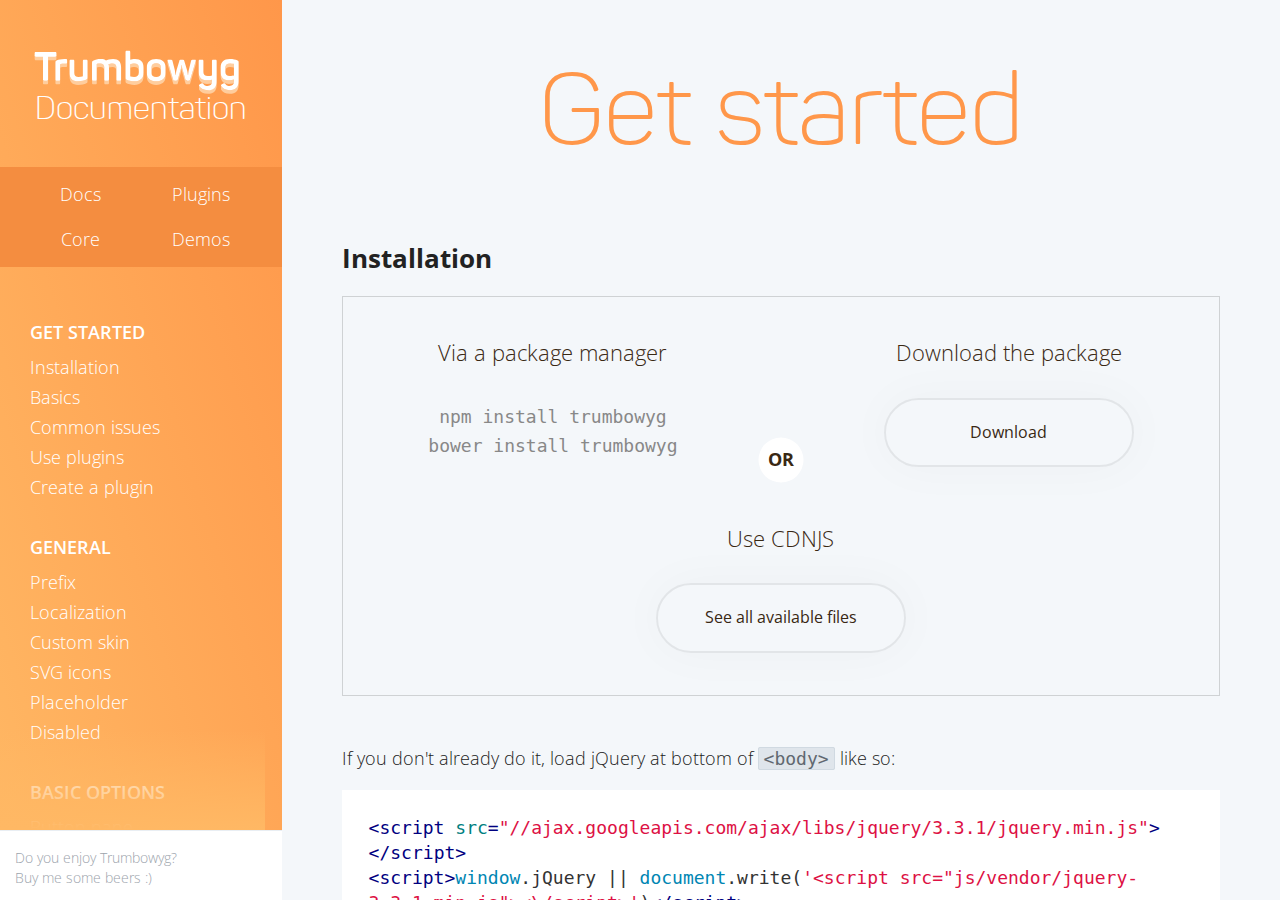
<file: janweb_blog/static/js/trumbowyg/docs/documentation/index.html>
<!DOCTYPE html>
<html lang="en">
<head>
    <meta charset="utf-8">
    <meta http-equiv="X-UA-Compatible" content="IE=edge,chrome=1">
    <title>Documentation | Trumbowyg: A lightweight WYSIWYG editor | Alex-D / Alexandre Demode</title>
    <meta name="description" content="Trumbowyg is a jQuery plugin for create WYSIWYG editor">
    <meta name="viewport" content="width=device-width, initial-scale=1">

    <link rel="icon" type="image/png" href="../favicon.png">

    <link rel="stylesheet" href="../css/main.css">
    <link href='https://fonts.googleapis.com/css?family=Open+Sans:400,700' rel='stylesheet' type='text/css'>
</head>
<body class="documentation-body">
<svg xmlns="http://www.w3.org/2000/svg" style="overflow: hidden;visibility: hidden;height: 0;width: 0;">
    <symbol id="trumbowyg-link" viewBox="0 0 72 72">
        <path d="M30.9 49.1l-6.7 6.7c-.8.8-1.6.9-2.1.9s-1.4-.1-2.1-.9l-5.2-5.2c-1.1-1.1-1.1-3.1 0-4.2l6.1-6.1.2-.2 6.5-6.5c-1.2-.6-2.5-.9-3.8-.9-2.3 0-4.6.9-6.3 2.6L10.8 42c-3.5 3.5-3.5 9.2 0 12.7l5.2 5.2c1.7 1.7 4 2.6 6.3 2.6s4.6-.9 6.3-2.6l6.7-6.7C38 50.5 38.6 46.3 37 43l-6.1 6.1zM38.5 22.7l6.7-6.7c.8-.8 1.6-.9 2.1-.9s1.4.1 2.1.9l5.2 5.2c1.1 1.1 1.1 3.1 0 4.2l-6.1 6.1-.2.2-6.5 6.5c1.2.6 2.5.9 3.8.9 2.3 0 4.6-.9 6.3-2.6l6.7-6.7c3.5-3.5 3.5-9.2 0-12.7l-5.2-5.2c-1.7-1.7-4-2.6-6.3-2.6s-4.6.9-6.3 2.6l-6.7 6.7c-2.7 2.7-3.3 6.9-1.7 10.2l6.1-6.1z"></path>
        <path d="M44.1 30.7c.2-.2.4-.6.4-.9 0-.3-.1-.6-.4-.9l-2.3-2.3c-.2-.2-.6-.4-.9-.4-.3 0-.6.1-.9.4L25.8 40.8c-.2.2-.4.6-.4.9 0 .3.1.6.4.9l2.3 2.3c.2.2.6.4.9.4.3 0 .6-.1.9-.4l14.2-14.2z"></path>
    </symbol>
</svg>
<div class="sidebar">
    <div class="sidebar-inner">
        <header class="header-documentation">
            <a href="../" class="documentation-logo-link" title="Back to Trumbowyg landing">
                <img src="../img/logo-doc.svg" alt="" class="documentation-logo">
            </a>
            <h1 class="documentation-title">
                Documentation
            </h1>
            <nav class="documentation-menu">
                <a href="./">Docs</a><span class="documentation-menu-dot"> &bull;</span>
                <a href="./plugins/">Plugins</a><span class="documentation-menu-dot"> &bull;</span>
                <a href="./core/">Core</a><span class="documentation-menu-dot"> &bull;</span>
                <a href="../demos/">Demos</a>
            </nav>
        </header>

        <aside class="documentation-summary">
            <ul>
                <li>
                    <a href="#get-started">Get started</a>
                    <ul>
                        <li><a href="#installation">Installation</a></li>
                        <li><a href="#basics">Basics</a></li>
                        <li><a href="#common-issues">Common issues</a></li>
                        <li><a href="#use-plugins">Use plugins</a></li>
                        <li><a href="./plugins/#create-your-own">Create a plugin</a></li>
                    </ul>
                </li>
                <li>
                    <a href="#general">General</a>
                    <ul>
                        <li><a href="#prefix">Prefix</a></li>
                        <li><a href="#localization">Localization</a></li>
                        <li><a href="#custom-skin">Custom skin</a></li>
                        <li><a href="#svg-icons">SVG icons</a></li>
                        <li><a href="#placeholder">Placeholder</a></li>
                        <li><a href="#disabled">Disabled</a></li>
                    </ul>
                </li>
                <li>
                    <a href="#basic-options">Basic Options</a>
                    <ul>
                        <li><a href="#button-pane">Button pane</a></li>
                        <li><a href="#change-active-dropdown-icon">Active dropdown icon</a></li>
                        <li><a href="#hide-button-texts">Hide button texts</a></li>
                        <li><a href="#semantic">Semantic</a></li>
                        <li><a href="#reset-css">Reset CSS</a></li>
                        <li><a href="#remove-format-pasted">Remove format pasted</a></li>
                        <li><a href="#tags-to-remove">Tags to remove</a></li>
                        <li><a href="#tags-to-keep">Tags to keep</a></li>
                        <li><a href="#auto-grow">Auto grow</a></li>
                        <li><a href="#auto-grow-on-enter">Auto grow on enter</a></li>
                        <li><a href="#image-width-modal-edit">Image width modal edit</a></li>
                        <li><a href="#url-protocol">URL protocol</a></li>
                        <li><a href="#minimal-links">Minimal links</a></li>
                        <li><a href="#default-link-target">Default link target</a></li>
                        <li><a href="#tag-classes">Tag classes</a></li>
                    </ul>
                </li>
                <li>
                    <a href="#advanced-options">Advanced Options</a>
                    <ul>
                        <li><a href="#add-localization">Add a localization</a></li>
                        <li><a href="#custom-buttons">Custom buttons</a></li>
                        <li><a href="#custom-dropdowns">Custom dropdowns</a></li>
                    </ul>
                </li>
                <li>
                    <a href="#api">API</a>
                    <ul>
                        <li><a href="#modal-box">Modal box</a></li>
                        <li><a href="#range">Range</a></li>
                        <li><a href="#manage-content">Manage content</a></li>
                        <li><a href="#empty">Empty</a></li>
                        <li><a href="#enable-disable-edition">Enable/disable edition</a></li>
                        <li><a href="#toggle">Toggle HTML/WYSIWYG</a></li>
                        <li><a href="#destroy-editor">Destroy editor</a></li>
                        <li><a href="#events">Events</a></li>
                    </ul>
                </li>
            </ul>
        </aside>

        <div class="documentation-sidebar-beer">
            <a href="../#donate">
                <img src="../img/beer.svg" alt="" class="beer-icon">
                <span class="beer-label">
                    Do you enjoy Trumbowyg? <br>
                    Buy me some beers :)
                </span>
            </a>
        </div>
    </div>
</div>

<main class="main">
    <section id="get-started" class="wrapper section">
        <h2 class="section-title">Get started</h2>

        <div class="feature">
            <h3 id="installation">Installation</h3>

            <div class="installation-first-step">
                <div class="installation-package-managers">
                    <div class="installation-col-title">
                        Via a package manager
                    </div>
                    <code>npm install trumbowyg</code>
                    <code>bower install trumbowyg</code>
                </div>
                <div class="installation-or">
                    or
                </div>
                <div class="installation-download">
                    <div class="installation-col-title">
                        Download the package
                    </div>
                    <a href="https://github.com/Alex-D/Trumbowyg/archive/main.zip" class="button button-ghost">Download</a>
                </div>
                <div class="installation-cdn">
                    <div class="installation-col-title">
                        Use CDNJS
                    </div>
                    <a href="https://cdnjs.com/libraries/Trumbowyg" class="button button-ghost">See all available files</a>
                </div>
            </div>

            <p>
                If you don't already do it, load jQuery at bottom of <code>&lt;body&gt;</code> like so:
            </p>
            <pre><code class="html">
&lt;script src="//ajax.googleapis.com/ajax/libs/jquery/3.3.1/jquery.min.js">&lt;/script>
&lt;script>window.jQuery || document.write('&lt;script src="js/vendor/jquery-3.3.1.min.js">&lt;\/script>')&lt;/script>
            </code></pre>
            <p class="note">
                Trumbowyg requires jQuery >= 1.8
            </p>

            <p>
                After these lines, you have to load Trumbowyg.
            </p>
            <pre><code class="html">
&lt;script src="trumbowyg/dist/trumbowyg.min.js">&lt;/script>
            </code></pre>

            <p>
                Don't forget to load Trumbowyg CSS in the <code>&lt;head&gt;</code>, or load your own style for the
                editor.
            </p>
            <pre><code class="html">
&lt;link rel="stylesheet" href="trumbowyg/dist/ui/trumbowyg.min.css">
            </code></pre>
        </div>


        <div class="feature">
            <h3 id="basics">Basics</h3>

            <p>
                This the minimal code to transform a simple div into the amazing WYSIWYG editor which is Trumbowyg.
            </p>
            <pre><code class="javascript">
$('#trumbowyg-demo').trumbowyg();
            </code></pre>
            <p>
                If you want to set options to Trumbowyg, add an object which contains your options as parameters.
            </p>
            <pre><code class="javascript">
$('#trumbowyg-demo').trumbowyg({
    btns: [['strong', 'em',], ['insertImage']],
    autogrow: true
});
            </code></pre>
        </div>

        <div class="feature">
            <h3 id="common-issues">Common issues</h3>

            <h4>SVG icons does not load</h4>

            <ul>
                <li>check if you are in HTTP(S) protocol;</li>
                <li>check if you do not have cross domain error (XHR request is used).</li>
            </ul>
            <p>
                If your problem is not solved by these tips, check the
                <a href="#svg-icons">SVG icons section</a>.
            </p>
        </div>

        <div class="feature">
            <h3 id="use-plugins">Use plugins</h3>

            <h4>Add a plugin to your page</h4>

            <p>
                Basically you need to add the plugin JS to your page, at the bottom of your <code>&lt;body></code>,
                <strong>after</strong> jQuery and Trumbowyg imports (in this order), but before your custom JS which
                initialize Trumbowyg:
            </p>
            <pre><code class="html">
&lt;-- Import jQuery -->
&lt;script src="//ajax.googleapis.com/ajax/libs/jquery/3.3.1/jquery.min.js">&lt;/script>
&lt;script>window.jQuery || document.write('&lt;script src="js/vendor/jquery-3.3.1.min.js">&lt;\/script>')&lt;/script>

&lt;-- Import Trumbowyg -->
&lt;script src="trumbowyg/dist/trumbowyg.min.js">&lt;/script>

&lt;-- Import Trumbowyg plugins... -->
&lt;script src="trumbowyg/dist/plugins/upload/trumbowyg.cleanpaste.min.js">&lt;/script>
&lt;script src="trumbowyg/dist/plugins/upload/trumbowyg.pasteimage.min.js">&lt;/script>

&lt;-- Init Trumbowyg -->
&lt;script>
    // Doing this in a loaded JS file is better, I put this here for simplicity
    $('#my-editor').trumbowyg();
&lt;/script>
            </code></pre>

            <p>
                In the previous case, plugins are "auto registering" themself into Trumbowyg and be activated in
                <strong>all</strong> future Trumbowyg instances.
            </p>
            <p>
                But most popular plugins are button-based, like
                <a href="./plugins/#plugin-upload">upload</a> or
                <a href="./plugins/#plugin-colors">colors</a> ones.
                If you want to use these plugins, load them like explained before, then add the plugin button to your editor
                by <a href="#button-pane">checking the button pane doc section</a>.
            </p>
            <p>
                For more information on plugins, check <a href="./plugins/">the plugins documentation page.</a>
            </p>
        </div>
    </section>


    <section id="general" class="wrapper section">
        <h2 class="section-title">General</h2>

        <div class="feature" data-added="1.0.0">
            <h3 id="prefix">Prefix</h3>
            <p>
                You can change prefix of all class added on elements of Trumbowyg using this option:
            </p>
            <pre><code class="javascript">
$('textarea').trumbowyg({
    prefix: 'custom-prefix'
});
            </code></pre>
            <p>
                For example, the bold button class is now <code class="javascript">custom-prefix-bold-button</code>
            </p>
            <p class="note">
                Default value is <code>trumbowyg</code>
            </p>
        </div>


        <div class="feature" data-added="1.0.0">
            <h3 id="localization">Localization</h3>
            <p>
                Your users don't speak english? No problem, Trumbowyg has a language parameter. You have to load the
                appropriate lang file. Search in <code>/dist/langs</code> folder to see if a language file already
                exists, if not create it and share it :). See <a href="#add-localization">add a localization</a> for
                more details on language file.
            </p>
            <p>
                Don't forget include the lang file in your pages:
            </p>
            <pre><code class="html">
&lt;script type="text/javascript" src="js/dist/langs/fr.min.js"&gt;&lt;/script&gt;
            </code></pre>
            <p class="note">
                Warning, include lang file after Trumbowyg and before instantiating the editor!
            </p>
            <p>
                Usage of language parameter:
            </p>
            <pre><code class="javascript">
$('textarea').trumbowyg({
    lang: 'fr'
});
            </code></pre>
            <p class="note">
                If the lang was not found, english values are used by default.
            </p>
        </div>


        <div class="feature" data-added="1.0.0">
            <h3 id="custom-skin">Custom skin</h3>
            <p>
                Trumbowyg is flexible and simple. You want a different look?
            </p>

            <h4>Replace existing CSS file</h4>
            <p>
                Copy <code>/src/ui/</code> folder somewhere and customize style. Finally, link your new CSS file and
                remove link to Trumbowyg default style.
            </p>
            <p class="note">
                It is not recommended to directly edit the CSS file in the trumbowyg folder. When you update the plugin,
                your modifications will be erased.
            </p>

            <br>

            <h4>Multiple skins for multiple Trumbowyg</h4>
            <p>
                This is useful when you do not want same design for all instances of Trumbowyg.
            </p>
            <p>
                Use the prefix option:
            </p>
            <pre><code class="javascript">
$('.editor-modern-ui').trumbowyg({
    prefix: 'modern-ui'
});
            </code></pre>
            <p>
                In your CSS, you can now stylize <code>.modern-ui-link-button</code> for example, whitout conflicts with
                the default skin. It's necessary to redefine style for all elements. If you want to start from the
                default skin, copy <code>/src/ui/</code> folder, replace all <code>trumbowyg-</code> by your prefix and
                work from here.
            </p>
        </div>


        <div class="feature" data-added="2.1.0">
            <h3 id="svg-icons">SVG icons</h3>
            <p class="added-feature">Added in 2.1.0</p>
            <p>
                A pack of SVG icons is available and enabled by default. This file is loaded via XHR request
                in JavaScript so it is possible the path is not matching with your assets file paths.
                You can change the path of the SVG or disable this feature.
            </p>

            <h4>Change SVG path globally</h4>
            <p>
                To change SVG path, you need to set the path in global Trumbowyg configuration object:
            </p>
            <pre><code class="javascript">
$.trumbowyg.svgPath = '/assets/my-custom-path/icons.svg';
            </code></pre>
            <p class="note">
                This global way needs to be done before initialize any Trumbowyg instance.
            </p>

            <h4>Disable SVG icons globally</h4>
            <p>
                If you do not want SVG icons, you can set this option to false. Then, you can add your custom
                icons by CSS or what you want.
            </p>
            <pre><code class="javascript">
$.trumbowyg.svgPath = false;
            </code></pre>
            <p>
                Check <a href="#hide-button-texts">hide button texts</a> option if you did not want button content at all
                and customize it by yourself.
            </p>
            <p class="note">
                This global way needs to be done before initialize any Trumbowyg instance.
            </p>

            <h4>Change SVG path or disable SVG icons locally</h4>
            <p>
                You can also apply <code>svgPath</code> option for an isolated editor only.
            </p>
            <pre><code class="javascript">
$('.editor').trumbowyg({
    svgPath: false // or a path like '/assets/my-custom-path/icons.svg'
});
            </code></pre>

            <h4>Use absolute path to SVG sprite</h4>
            <p class="added-feature">Added in 2.22.0</p>
            <p class="note">
                If you want to be IE-complient you should use this option.
            </p>
            <p>
                This will load icons directly from the sprite file.
                Instead of loading the sprite inline into the page, you can directly set this global option to true.
            </p>
            <pre><code class="javascript">
$.trumbowyg.svgAbsoluteUsePath = true;
            </code></pre>
            <p>
                This option is useful to avoid issues with <code>baseURL</code>.
            </p>
            <p class="note">
                This global way needs to be done before initialize any Trumbowyg instance.
            </p>
            <p class="note">
                Default value for <code>svgAbsoluteUsePath</code> is <code>false</code>.
            </p>

            <h4>Use SVG icons without XHR or via an another protocol than HTTP(S)</h4>
            <p class="note">
                If you want to be IE9-complient you should use this option.
            </p>
            <p>
                If you do not want use HTTP(S) protocol or use XHR to load icons, you can load icons in your HTML
                on your own. You just need to include the
                <a href="https://raw.githubusercontent.com/Alex-D/Trumbowyg/main/dist/ui/icons.svg">icons.svg file</a>
                inline in your <code>&lt;body></code>:
            </p>
            <pre><code class="html">
&lt;div id="trumbowyg-icons">
    &lt;svg xmlns="http://www.w3.org/2000/svg">
        &lt;symbol id="trumbowyg-blockquote" viewBox="0 0 72 72">&lt;path d="...">&lt;/path>&lt;/symbol>
        &lt;symbol id="trumbowyg-bold" viewBox="0 0 72 72">&lt;path d="...">&lt;/path>&lt;/symbol>
        &lt;symbol id="trumbowyg-close" viewBox="0 0 72 72">&lt;path d="...">&lt;/path>&lt;/symbol>
        &lt;!-- ... all other icons here -->
    &lt;/svg>
&lt;/div>
            </code></pre>
            <p class="note">
                You need to use this id: <code>&lt;prefix&gt;-icons</code>.
            </p>
            <p>
                Trumbowyg checks if a <code>#&lt;prefix&gt;-icons</code> exists. If not, it loads SVG icons file via
                XHR and puts it in a div with this id. Next editor on the page does not load icons again. By adding
                this div in the page, you "hack" this mechanism to load it on your own.
            </p>
        </div>


        <div class="feature" data-added="1.1.3">
            <h3 id="placeholder">Placeholder</h3>
            <p>
                Like the HTML5 attribute on input and textarea, you can add a placeholder with Trumbowyg.
            </p>
            <pre><code class="html">
&lt;div class="my-editor" placeholder="Your text as placeholder">&lt;/div>
            </code></pre>
            <p class="note">
                Placeholder is visible only if the element is empty (no HTML/text).
            </p>
            <div class="note">
                <p>
                    Placeholder is both managed in JS and CSS with the default style. If you create your own style, you
                    need to apply the following style (replace <code>trumbowyg</code> by your prefix):
                </p>
                <pre><code class="css">
.trumbowyg-editor[contenteditable=true]:empty::before{
    content: attr(placeholder);
    color: #999;
}
                </code></pre>
            </div>
        </div>


        <div class="feature" data-added="2.1.0">
            <h3 id="disabled">Disabled</h3>
            <p class="added-feature">Added in 2.1.0</p>
            <p>
                Trumbowyg supports <code>disabled</code> attribute on a textarea and an option.
            </p>
            <pre><code class="html">
&lt;textarea class="my-editor" disabled>&lt;/textarea>
            </code></pre>
            <pre><code class="javascript">
$('.a-disabled-editor').trumbowyg({
    disabled: true
});
            </code></pre>
            <p class="note">
                You can switch between disabled and enabled states by <a href="#enable-disable-edition">using API</a>
            </p>
        </div>
    </section>


    <section id="basic-options" class="wrapper section">
        <h2 class="section-title">Basic Options</h2>


        <div class="feature" data-added="1.0.0">
            <h3 id="button-pane">Button pane</h3>
            <p>
                It's probably the most interesting option, it allows you to choose the buttons that appears in the
                button pane. This option is an array containing string values representing the buttons or vertical
                separators (using the pipe character). To create your own custom button pane, define an array and pass
                it to the <code>btns</code> option.
            </p>
            <pre><code class="javascript">
$('.simple-editor').trumbowyg({
    btns: [['bold', 'italic'], ['link']]
});
            </code></pre>
            <div class="note">
                <p>
                    By default, <code>btns</code> option value is:
                </p>
                <pre><code class="javascript">
$('.simple-editor').trumbowyg({
    btns: [
        ['viewHTML'],
        ['undo', 'redo'], // Only supported in Blink browsers
        ['formatting'],
        ['strong', 'em', 'del'],
        ['superscript', 'subscript'],
        ['link'],
        ['insertImage'],
        ['justifyLeft', 'justifyCenter', 'justifyRight', 'justifyFull'],
        ['unorderedList', 'orderedList'],
        ['horizontalRule'],
        ['removeformat'],
        ['fullscreen']
    ]
});
                </code></pre>
            </div>
        </div>


        <div class="feature" data-added="2.18.0">
            <h3 id="change-active-dropdown-icon">Active dropdown icon</h3>
            <p class="added-feature">Added in 2.18.0</p>
            <p>
                Dropdown icon can change to the active sub-button icon with this option enabled.
            </p>
            <pre><code class="javascript">
$('.simple-editor').trumbowyg({
    changeActiveDropdownIcon: true
});
            </code></pre>
            <p class="note">
                By default, <code>changeActiveDropdownIcon</code> option value is: <code>false</code>
            </p>
        </div>


        <div class="feature" data-added="2.5.0">
            <h3 id="hide-button-texts">Hide button texts</h3>
            <p class="added-feature">Added in 2.5.0</p>
            <p>
                You can hide button texts showed when you put <a href="#svg-icons">svgPath to false</a>.
            </p>
            <pre><code class="javascript">
// Globally
$.trumbowyg.hideButtonTexts = true

// Or locally
$('.trumbowyg').trumbowyg({
    hideButtonTexts: true
});
            </code></pre>
            <p class="note">
                If you disable SVG icons and button texts, you should design them by yourself.
            </p>
        </div>


        <div class="feature" data-added="1.0.0">
            <h3 id="semantic">Semantic</h3>
            <p>
                Generates a better, more semantic oriented HTML (i.e. <code>&lt;em&gt;</code> instead of <code>
                &lt;i&gt;</code>, <code>&lt;strong&gt;</code> instead of <code>&lt;b&gt;</code>, etc.). It's just a
                boolean:
            </p>
            <pre><code class="javascript">
$('.trumbowyg').trumbowyg({
    semantic: false
});
            </code></pre>
            <p>
                Enabling semantic mode deactivates the <em>underline</em> button by default because they do not convey any real
                semantic. If you want to reactivate them, you have to do it explicitly, see <a href="#button-pane">Button
                pane</a>
            </p>
            <p>
                Since 2.12.0 you can also put an object to customize the semantic tag mapping for each one of these tags:
                <code>&lt;b&gt;</code>,
                <code>&lt;i&gt;</code>,
                <code>&lt;s&gt;</code>,
                <code>&lt;strike&gt;</code>,
                <code>&lt;div&gt;</code>.
            </p>
            <pre><code class="javascript">
$('.trumbowyg').trumbowyg({
    semantic: {
        'div': 'div' // Editor does nothing on div tags now
    }
});
            </code></pre>
            <p class="note">
                This option is set to <code>true</code> by default which is equivalent to:
            </p>
            <pre><code class="javascript">
$('.trumbowyg').trumbowyg({
    semantic: {
        'b': 'strong',
        'i': 'em',
        's': 'del',
        'strike': 'del',
        'div': 'p'
    }
});
            </code></pre>
        </div>


        <div class="feature" data-added="1.0.0">
            <h3 id="reset-css">Reset CSS</h3>
            <p>
                If you don't want the page style to impact on the look of the text in the editor, you will need to apply
                a reset-css on the editor. You can activate this with the <code>resetCss</code> option:
            </p>
            <pre><code class="javascript">
$('.trumbowyg').trumbowyg({
    resetCss: true
});
            </code></pre>
            <p class="note">
                This option is set to <code>false</code> by default. The reset only applies to the editor, not to the
                generated HTML code.
            </p>
        </div>


        <div class="feature" data-added="2.0.0">
            <h3 id="remove-format-pasted">Remove format pasted</h3>
            <p>
                If you don't want styles pasted from clipboard (from Word or other webpage for example), pass the <code>removeformatPasted</code>
                option to <code>true</code>
            </p>
            <pre><code class="javascript">
$('.trumbowyg').trumbowyg({
    removeformatPasted: true
});
            </code></pre>
            <p class="note">
                In order to use this option, you need to define a font size in your CSS or use a reset like normalize.
            </p>
            <p class="note">
                Remove format pasted is not active by default (set to <code>false</code>).
            </p>
        </div>


        <div class="feature" data-added="2.0.0">
            <h3 id="tags-to-remove">Tags to remove</h3>
            <p>
                Allow to sanitize the code by removing all tags you want. The <code>tagsToRemove</code>
                option is an array.
            </p>
            <pre><code class="javascript">
$('.trumbowyg').trumbowyg({
    tagsToRemove: ['script', 'link']
});
            </code></pre>
            <p class="note">
                You must do the sanitize server-side too to avoid some security issues like XSS.
            </p>
            <p class="note">
                Tags to remove is an empty array by default (set to <code>[]</code>).
            </p>
        </div>


        <div class="feature" data-added="2.12.0">
            <h3 id="tags-to-keep">Tags to keep</h3>
            <p class="added-feature">Added in 2.12.0</p>
            <p>
                Sometimes you want to keep some empty <code>i</code> tags for <em>Font Awesome</em> or anything else. You can define this list via the <code>tagsToKeep</code>
                option.
            </p>
            <pre><code class="javascript">
$('.trumbowyg').trumbowyg({
    tagsToKeep: ['i', 'script[src]']
});
            </code></pre>
            <p class="note">
                Default tags to keep are <code>['hr', 'img', 'embed', 'iframe', 'input']</code>.
            </p>
        </div>


        <div class="feature" data-added="1.0.0">
            <h3 id="auto-grow">Auto grow</h3>
            <p>
                The text editing zone can extend itself when writing a long text. To activate this feature, use the
                autogrow option:
            </p>
            <pre><code class="javascript">
$('.trumbowyg').trumbowyg({
    autogrow: true
});
            </code></pre>
            <p class="note">
                Autogrow is not active by default (set to <code>false</code>).
            </p>
        </div>


        <div class="feature" data-added="2.7.0">
            <h3 id="auto-grow-on-enter">Auto grow on enter</h3>
            <p class="added-feature">Added in 2.7.0</p>
            <p>
                The text editing zone can extend itself when editor get focus and reduce on blur.
                To activate this feature, use the following option:
            </p>
            <pre><code class="javascript">
$('.trumbowyg').trumbowyg({
    autogrowOnEnter: true
});
            </code></pre>
            <p class="note">
                Autogrow on enter is not active by default (set to <code>false</code>).
            </p>
        </div>


        <div class="feature" data-added="2.9.0">
            <h3 id="image-width-modal-edit">Image width modal edit</h3>
            <p class="added-feature">Added in 2.9.0</p>
            <p>
                Add a field in image insert/edit modal which allow users to set the image width.
                To activate this feature, use the following option:
            </p>
            <pre><code class="javascript">
$('.trumbowyg').trumbowyg({
    imageWidthModalEdit: true
});
            </code></pre>
            <p class="note">
                Image width modal edit is not active by default (set to <code>false</code>).
            </p>
        </div>


        <div class="feature" data-added="2.9.4">
            <h3 id="url-protocol">URL protocol</h3>
            <p class="added-feature">Added in 2.9.4</p>
            <p>
                An option to auto-prefix URLs with a protocol.
            </p>
            <p>
                When this option
                is set to <code>true</code>, URLs missing a protocol will be
                prefixed with <code>https://</code>. Alternatively, a string can
                be provided for a custom prefix.
            </p>
            <p>
              For example, a value of <code>true</code> would convert
              <code>example.com</code> to
              <code>https://example.com</code>, while a value of
              <code>ftp</code> converts to
              <code>ftp://example.com</code>.
            </p>
            <pre><code class="javascript">
$('.trumbowyg').trumbowyg({
    urlProtocol: true
});
            </code></pre>
            <p class="note">
              Anchors, email addresses and relative links are left unchanged.
            </p>
            <p class="note">
                URL protocol is not active by default (set to <code>false</code>).
            </p>
        </div>


        <div class="feature" data-added="2.9.4">
            <h3 id="minimal-links">Minimal links</h3>
            <p class="added-feature">Added in 2.9.4</p>
            <p>
                Reduce the link overlay to use only <code>url</code> and
                <code>text</code> fields, omitting <code>title</code> and
                <code>target</code>.
            </p>
            <pre><code class="javascript">
$('.trumbowyg').trumbowyg({
    minimalLinks: true
});
            </code></pre>
            <p class="note">
                The minimal links option is not active by default (set to
                <code>false</code>).
            </p>
        </div>


        <div class="feature" data-added="2.20.0">
            <h3 id="default-link-target">Default link target</h3>
            <p class="added-feature">Added in 2.20.0</p>
            <p>
                Allow to set link target attribute value to what you want, even if the <code>minimalLinks</code>
                option is set to <code>true</code>.
            </p>
            <pre><code class="javascript">
$('.trumbowyg').trumbowyg({
    defaultLinkTarget: '_blank'
});
            </code></pre>
            <p class="note">
                Default link target does nothing by default (set to
                <code>undefined</code>).
            </p>
        </div>


        <div class="feature" data-added="2.23.0">
            <h3 id="tag-classes">Tag classes</h3>
            <p class="added-feature">Added in 2.23.0</p>
            <p>
                Add classes to any tag.
            </p>
            <pre><code class="javascript">
$('.trumbowyg').trumbowyg({
    tagClasses: {
        h1: 'h1', // Bootstrap example
        blockquote: 'bg-grey-100 rounded-xl', // Tailwind CSS example
    }
});
            </code></pre>
            <p class="note">
                No classes are applied by default.
            </p>
        </div>
    </section>


    <section id="advanced-options" class="wrapper section">
        <h2 class="section-title">Advanced Options</h2>

        <div class="feature" data-added="1.0.0">
            <h3 id="add-localization">Add a localization</h3>
            <p>
                The structure of a language file is simple, it is a JavaScript Object which associate a translation to
                any key. For example:
            </p>
            <pre><code class="javascript">
jQuery.trumbowyg.langs.fr = {
    _dir: "ltr", // Changes the editor dir

    bold: "Gras",
    close: "Fermer"
};
            </code></pre>
            <p>
                Some localizations are added each day, you can find them in
                <a href="https://github.com/Alex-D/Trumbowyg/tree/main/dist/langs">the langs folder on GitHub</a>
            </p>
            <p>
                You can submit a new localization file by creating a new pull request on the Github repository.
            </p>
            <p class="note">
                English is the default localization, you don't need to include any file to get Trumbowyg in English.
            </p>
        </div>

        <div class="feature" data-added="1.0.0">
            <h3 id="custom-buttons">Custom buttons</h3>
            <p>
                If Trumbowyg does not fit your needs, maybe you can create your very own custom button to solve this.
                The following code (which does not works as is) show you all available button parameters.
            </p>
            <pre><code class="javascript">
$('.trumbowyg').trumbowyg({
    btnsDef: {
        buttonName: {
            fn: 'functionName',
            tag: 'tagName',
            title: 'Button tooltip',
            text: 'Displayed button name',
            isSupported: function () { return true; },
            key: 'K',
            param: '' ,
            forceCSS: false,
            class: '',
            hasIcon: true
        }
    }
});
            </code></pre>
            <p>
                The key (here <code>buttonName</code>) is the button name used in <code>btns</code> and in <code>dropdown</code>.
                It is used as many default in options below.
            </p>
            <h4>Parameters</h4>
            <dl>
                <dt><strong><code>fn</code></strong> <code class="type">string</code>|<code class="type">function</code></dt>
                <dd>
                    The name of a Trumbowyg internal method OR a callable function OR browser native execCommand name.
                    In any case, the function is called when the user click on the button or use the associated shortcut.
                    <br>
                    <strong>Default</strong>: button name
                </dd>
                <dt><strong><code>tag</code></strong> <code class="type">string</code></dt>
                <dd>
                    The HTML tag name which highlight the button if cursor is in a tag which this tag name.
                    <br>
                    <strong>Default</strong>: button name
                </dd>
                <dt><strong><code>title</code></strong> <code class="type">string</code></dt>
                <dd>
                    The text displayed in a tooltip on mouse over a button.
                    <br>
                    <strong>Default</strong>: <code>text</code> parameter OR translated button name OR raw button name
                </dd>
                <dt><strong><code>text</code></strong> <code class="type">string</code></dt>
                <dd>
                    The text of the button used when <a href="#svg-icons">svgPath is set to false</a>.
                    This text can be hidden via <code><a href="#hide-button-texts">hideButtonTexts</a></code> option.
                    <br>
                    <strong>Default</strong>: <code>title</code> parameter OR translated button name OR raw button name
                </dd>
                <dt><strong><code>isSupported</code></strong> <code class="type">function</code></dt>
                <dd>
                    A function which returns a Boolean to know if the custom button is supported (browser compatibility
                    check, context check, ...)
                    <br>
                    <strong>Default</strong>: <code>null</code> (no check)
                </dd>
                <dt><strong><code>key</code></strong> <code class="type">string</code></dt>
                <dd>
                    Shortcut key which triggers the button function (<code>fn</code>)
                    <br>
                    <strong>Default</strong>: <code>null</code> (no shortcut defined)
                </dd>
                <dt><strong><code>param</code></strong> <code class="type">string</code></dt>
                <dd>
                    In case of using browser native execCommand, give this as parameter.
                    <br>
                    <strong>Default</strong>: button name
                </dd>
                <dt><strong><code>forceCSS</code></strong> <code class="type">string</code></dt>
                <dd>
                    In case of using browser native execCommand, force usage of inline CSS insteed of a tag.
                    <br>
                    <strong>Default</strong>: <code>false</code>
                </dd>
                <dt><strong><code>class</code></strong> <code class="type">string</code></dt>
                <dd>
                    A string which is added to the button class attribute.
                    <br>
                    <strong>Default</strong>: Trumbowyg adds a <code>prefix + '-' + buttonName</code> class
                </dd>
                <dt><strong><code>hasIcon</code></strong> <code class="type">boolean</code></dt>
                <dd>
                    Allow us to force the display of the text for a specific button.
                    <br>
                    <strong>Default</strong>: <code>true</code>
                </dd>
            </dl>
            <p>
                Working example:
            </p>
            <pre><code class="javascript">
$('.trumbowyg').trumbowyg({
    btnsDef: {
        alert: {
            fn: function() {
                alert('some text')
            },
            ico: 'blockquote'
        }
    },
    btns: [
        ['alert']
    ]
});
            </code></pre>
        </div>

        <div class="feature" data-added="1.0.0">
            <h3 id="custom-dropdowns">Custom dropdowns</h3>
            <p>
                You can also create your own dropdown, like buttons. The following code (which does not works as is)
                show use all options which can be used to make our own customized dropdown.
            </p>
            <pre><code class="javascript">
$('.trumbowyg').trumbowyg({
    btnsDef: {
        dropdownButtonName: {
            dropdown: ['btnA', 'btnB'],
            title: 'Displayed dropdown button name',
            ico: 'iconName',
            hasIcon: true
        }
    }
});
            </code></pre>
            <h4>Parameters</h4>
            <dl>
                <dt><strong><code>dropdown</code></strong> <code class="type">array&lt;string></code></dt>
                <dd>
                    A list of button names to list in the dropdown.
                    <br>
                    <strong>Default</strong>: <code>[]</code>
                </dd>
                <dt><strong><code>title</code></strong> <code class="type">string</code></dt>
                <dd>
                    The text displayed in a tooltip on mouse over the dropdown button.
                    <br>
                    <strong>Default</strong>: translated dropdown button name OR raw dropdown button name
                </dd>
                <dt><strong><code>ico</code></strong> <code class="type">string</code></dt>
                <dd>
                    The icon name for the dropdown. You can reuse <a href="https://github.com/Alex-D/Trumbowyg/tree/develop/src/ui/icons">some existing icons from Trumbowyg</a>.
                    <br>
                    <strong>Default</strong>: icon with button name in snake case
                </dd>
                <dt><strong><code>hasIcon</code></strong> <code class="type">boolean</code></dt>
                <dd>
                    Allow us to force the display of the text for a specific button.
                    <br>
                    <strong>Default</strong>: <code>true</code>
                </dd>
            </dl>
            <p>
                Working example which groups all justify buttons in one dropdown:
            </p>
            <pre><code class="javascript">
$('.trumbowyg').trumbowyg({
    btnsDef: {
        align: {
            dropdown: ['justifyLeft', 'justifyCenter', 'justifyRight', 'justifyFull'],
            ico: 'justifyLeft'
        }
    },
    btns: [
        ['align']
    ]
});
            </code></pre>
        </div>
    </section>


    <section id="api" class="wrapper section">
        <h2 class="section-title">API</h2>

        <div class="feature" data-added="1.0.0">
            <h3 id="modal-box">Modal box</h3>
            <p>
                When you want create your custom extension for Trumbowyg, you can open and close a modal box with custom
                inner HTML code, listen events and more.
            </p>

            <h4>Open and close</h4>
            <p>
                For that use the <code class="javascript">.trumbowyg()</code> method and give parameters <code>'openModal'</code>
                or <code>'closeModal'</code> like that:
            </p>
            <pre><code class="javascript">
// Open a modal box
var $modal = $('#editor').trumbowyg('openModal', {
    title: 'A title for modal box',
    content: '&lt;p&gt;Content in HTML which you want include in created modal box&lt;/p&gt;'
});

// Close current modal box
$('#editor').trumbowyg('closeModal');
            </code></pre>
            <p>
                An <code>openModal</code> call returns a jQuery object which contains the modal box. You need this
                object if you want to use listen events (see below).
            </p>
            <p class="note">
                Only one modal box can open at any given moment. So, <code>openModal</code> return false if a modal is
                currently opened.
            </p>

            <h4>Events on modal box</h4>
            <p>
                Modal boxes in Trumbowy come with two buttons: "Confirm" and "Cancel". An event is associated to each
                one:
            </p>
            <ul>
                <li><code>tbwsubmit</code>: triggered when form is submit</li>
                <li><code>tbwreset</code>: triggered when user cancel operation</li>
            </ul>
            <pre><code class="javascript">
// Open a modal box
var $modal = $('#editor').trumbowyg('openModal', {
    title: 'A title for modal box',
    content: '&lt;p&gt;Content in HTML which you want include in created modal box&lt;/p&gt;'
});

// Listen clicks on modal box buttons
$modal.on('tbwconfirm', function(e){
    // Save data
    $("#editor").trumbowyg('closeModal');
});
$modal.on('tbwcancel', function(e){
    $('#editor').trumbowyg('closeModal');
});
            </code></pre>

            <h4>Only build inputs in modal</h4>
            <p>
                If you want only add inputs in the modal box, this function is more simple. Indeed, you do not manage
                confirm and close buttons, and get all input value on confirm.
            </p>
            <pre><code class="javascript">
var img = $('img#an-img');
$("#editor").trumbowyg('openModalInsert', {
    title: 'A title for modal box',
    fields: {
        url: {
            value: img.attr('src')
        },
        alt: {
            label: 'Alt',
            name: 'alt',
            value: img.attr('alt'),
            type: 'text',
            attributes: {}
        },
        example: {
            // Missing label is replaced by the key of this object (here 'example')
            // Missing name is the key
            // When value is missing, value = ''
            // When type is missing, 'text' is assumed. You can use all the input field types,
            //   plus checkbox and radio (select and textarea are not supported)
            // When attributes is missing, {} is used. Attributes are added as attributes to
            //   the input element.
            // For radio and checkbox fields, you will need to use attributes if you want it
            //   to be checked by default.
        }
    },
    // Callback is called when user confirms
    callback: function(values){
        img.attr('src', values['url']);
        img.attr('alt', values['alt']);

        return true; // Return true if you have finished with this modal box
        // If you do not return anything, you must manage the closing of the modal box yourself
    }
});

// You can also listen for modal confirm/cancel events to do some custom things
// Note: the openModalInsert callback is called on tbwconfirm
$modal.on('tbwconfirm', function(e){
    // Do what you want
});
$modal.on('tbwcancel', function(e){
    trumbowyg.closeModal();
});
            </code></pre>
        </div>


        <div class="feature" data-added="2.0.0">
            <h3 id="range">Range</h3>

            <p>
                Managing correctly text range, is not so trivial. Trumbowyg has a system to save and restore
                selection range which does not involves typical getter/setter.
            </p>

            <h4>Save and get current range</h4>
            <pre><code class="javascript">
// Save current range
$('#editor').trumbowyg('saveRange');

// Restore last saved range
$('#editor').trumbowyg('restoreRange');
            </code></pre>

            <h4>Get selection range</h4>
            <pre><code class="javascript">
// range contains a JavaScript range
var range = $('#editor').trumbowyg('getRange');
            </code></pre>

            <h4>Get last saved range text</h4>
            <pre><code class="javascript">
var text = $('#editor').trumbowyg('getRangeText');
            </code></pre>
        </div>


        <div class="feature" data-added="1.0.0">
            <h3 id="manage-content">Manage content</h3>
            <p>
                You can set and get current HTML content of the editor with a getter/setter:
            </p>
            <pre><code class="javascript">
// Get HTML content
$('#editor').trumbowyg('html');

// Set HTML content
$('#editor').trumbowyg('html', "&lt;p&gt;Your content here&lt;/p&gt;");
            </code></pre>
        </div>


        <div class="feature" data-added="1.0.0">
            <h3 id="empty">Empty</h3>
            <p>
                You can empty the content of the editor.
            </p>
            <pre><code class="javascript">
$('#editor').trumbowyg('empty');
            </code></pre>
        </div>


        <div class="feature" data-added="2.1.0">
            <h3 id="enable-disable-edition">Enable/disable edition</h3>
            <p class="added-feature">Added in 2.1.0</p>
            <p>
                As you can disable editor by using <a href="#disabled">disabled</a> option, you can also switch between
                enabled and disabled states by using API.
            </p>
            <pre><code class="javascript">
$('#editor').trumbowyg('disable');
$('#editor').trumbowyg('enable');
            </code></pre>
        </div>


        <div class="feature" data-added="2.9.0">
            <h3 id="toggle">Toggle between HTML & WYSIWYG modes</h3>
            <p class="added-feature">Added in 2.9.0</p>
            <p>
                You can switch between HTML view and WYSIWYG view via toggle method.
            </p>
            <pre><code class="javascript">
$('#editor').trumbowyg('toggle');
            </code></pre>
        </div>


        <div class="feature" data-added="1.0.0">
            <h3 id="destroy-editor">Destroy editor</h3>
            <p>
                When you wish, you can restore the previous state of the element was used to create the editor.
            </p>
            <pre><code class="javascript">
$('#editor').trumbowyg('destroy');
            </code></pre>
        </div>


        <div class="feature" data-added="1.1.0">
            <h3 id="events">Events</h3>
            <p>
                Some events are fired on the jQuery element which is used to build the editor.
            </p>
            <ul>
                <li>Focus on editor: <code>tbwfocus</code></li>
                <li>Blur on editor: <code>tbwblur</code></li>
                <li>Editor is initialized: <code>tbwinit</code> <span class="version-tag">2.0.0</span></li>
                <li>Change in editor: <code>tbwchange</code> <span class="version-tag">2.0.0</span></li>
                <li>Resize the editor on autogrow: <code>tbwresize</code> <span class="version-tag">2.0.0</span></li>
                <li>Paste something in the editor: <code>tbwpaste</code> <span class="version-tag">2.0.0</span></li>
                <li>Switch to fullscreen mode: <code>tbwopenfullscreen</code> <span class="version-tag">2.0.0</span>
                </li>
                <li>Leave editor's fullscreen mode: <code>tbwclosefullscreen</code> <span
                        class="version-tag">2.0.0</span></li>
                <li>Close the editor: <code>tbwclose</code> <span class="version-tag">2.0.0</span></li>
                <li>Modal open: <code>tbwmodalopen</code> <span class="version-tag">2.20.0</span></li>
                <li>Modal close: <code>tbwmodalclose</code> <span class="version-tag">2.20.0</span></li>
            </ul>
            <pre><code class="javascript">
$('#editor')
.trumbowyg() // Build Trumbowyg on the #editor element
.on('tbwfocus', function(){ console.log('Focus!'); }); // Listen for `tbwfocus` event
.on('tbwblur', function(){ console.log('Blur!'); }); // Listen for `tbwblur` event
            </code></pre>
        </div>
    </section>
</main>


<script src="//ajax.googleapis.com/ajax/libs/jquery/3.3.1/jquery.min.js"></script>
<script>window.jQuery || document.write('<script src="../js/vendor/jquery-3.3.1.min.js"><\/script>')</script>

<script src="../js/vendor/highlight.js"></script>
<script src="../js/main.js"></script>
</body>
</html>
</file>
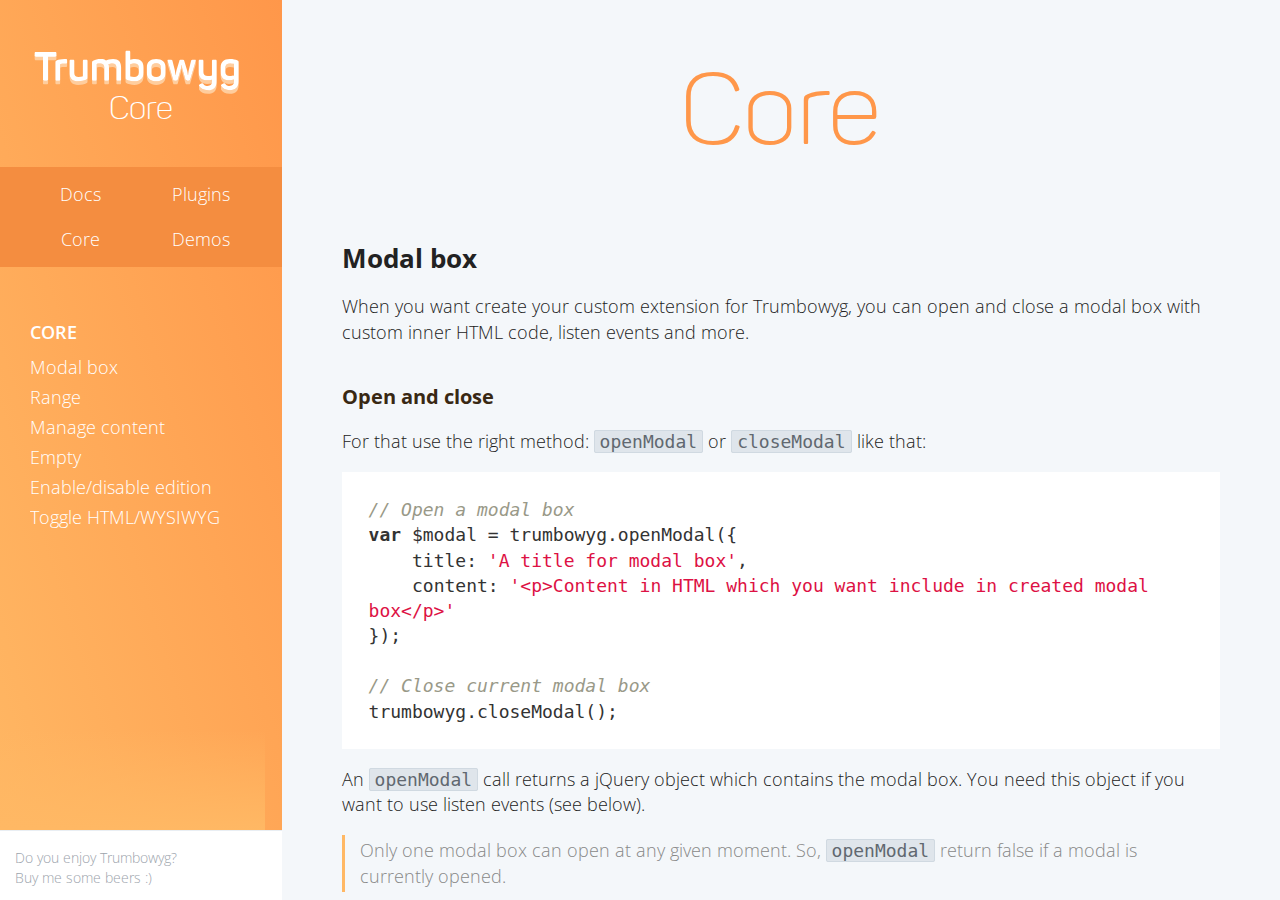
<file: janweb_blog/static/js/trumbowyg/docs/documentation/core/index.html>
<!DOCTYPE html>
<html lang="en">
<head>
    <meta charset="utf-8">
    <meta http-equiv="X-UA-Compatible" content="IE=edge,chrome=1">
    <title>Core | Trumbowyg: A lightweight WYSIWYG editor | Alex-D / Alexandre Demode</title>
    <meta name="description" content="Trumbowyg is a jQuery plugin for create WYSIWYG editor">
    <meta name="viewport" content="width=device-width, initial-scale=1">

    <link rel="icon" type="image/png" href="../../favicon.png">

    <link rel="stylesheet" href="../../css/main.css">
    <link href='https://fonts.googleapis.com/css?family=Open+Sans:400,700' rel='stylesheet' type='text/css'>
</head>
<body class="documentation-body">
<svg xmlns="http://www.w3.org/2000/svg" style="overflow: hidden;visibility: hidden;height: 0;width: 0;">
    <symbol id="trumbowyg-link" viewBox="0 0 72 72">
        <path d="M30.9 49.1l-6.7 6.7c-.8.8-1.6.9-2.1.9s-1.4-.1-2.1-.9l-5.2-5.2c-1.1-1.1-1.1-3.1 0-4.2l6.1-6.1.2-.2 6.5-6.5c-1.2-.6-2.5-.9-3.8-.9-2.3 0-4.6.9-6.3 2.6L10.8 42c-3.5 3.5-3.5 9.2 0 12.7l5.2 5.2c1.7 1.7 4 2.6 6.3 2.6s4.6-.9 6.3-2.6l6.7-6.7C38 50.5 38.6 46.3 37 43l-6.1 6.1zM38.5 22.7l6.7-6.7c.8-.8 1.6-.9 2.1-.9s1.4.1 2.1.9l5.2 5.2c1.1 1.1 1.1 3.1 0 4.2l-6.1 6.1-.2.2-6.5 6.5c1.2.6 2.5.9 3.8.9 2.3 0 4.6-.9 6.3-2.6l6.7-6.7c3.5-3.5 3.5-9.2 0-12.7l-5.2-5.2c-1.7-1.7-4-2.6-6.3-2.6s-4.6.9-6.3 2.6l-6.7 6.7c-2.7 2.7-3.3 6.9-1.7 10.2l6.1-6.1z"></path>
        <path d="M44.1 30.7c.2-.2.4-.6.4-.9 0-.3-.1-.6-.4-.9l-2.3-2.3c-.2-.2-.6-.4-.9-.4-.3 0-.6.1-.9.4L25.8 40.8c-.2.2-.4.6-.4.9 0 .3.1.6.4.9l2.3 2.3c.2.2.6.4.9.4.3 0 .6-.1.9-.4l14.2-14.2z"></path>
    </symbol>
</svg>
<div class="sidebar">
    <div class="sidebar-inner">
        <header class="header-documentation">
            <a href="../../" class="documentation-logo-link">
                <img src="../../img/logo-doc.svg" alt="" class="documentation-logo">
            </a>
            <h1 class="documentation-title">
                Core
            </h1>
            <nav class="documentation-menu">
                <a href="../">Docs</a><span class="documentation-menu-dot"> &bull;</span>
                <a href="../plugins/">Plugins</a><span class="documentation-menu-dot"> &bull;</span>
                <a href="./">Core</a><span class="documentation-menu-dot"> &bull;</span>
                <a href="../../demos/">Demos</a>
            </nav>
        </header>

        <aside class="documentation-summary">
            <ul>
                <li>
                    <a href="#core">Core</a>
                    <ul>
                        <li><a href="#modal-box">Modal box</a></li>
                        <li><a href="#range">Range</a></li>
                        <li><a href="#manage-content">Manage content</a></li>
                        <li><a href="#empty">Empty</a></li>
                        <li><a href="#enable-disable-edition">Enable/disable edition</a></li>
                        <li><a href="#toggle">Toggle HTML/WYSIWYG</a></li>
                    </ul>
                </li>
            </ul>
        </aside>

        <div class="documentation-sidebar-beer">
            <a href="../../#donate">
                <img src="../../img/beer.svg" alt="" class="beer-icon">
                <span class="beer-label">
                    Do you enjoy Trumbowyg? <br>
                    Buy me some beers :)
                </span>
            </a>
        </div>
    </div>
</div>

<main class="main">
    <section id="core" class="wrapper section">
        <h2 class="section-title">Core</h2>

        <div class="feature">
            <h3 id="modal-box">Modal box</h3>
            <p>
                When you want create your custom extension for Trumbowyg, you can open and close a modal box with custom
                inner HTML code, listen events and more.
            </p>

            <h4>Open and close</h4>
            <p>
                For that use the right method: <code>openModal</code> or <code>closeModal</code> like that:
            </p>
            <pre><code class="javascript">
// Open a modal box
var $modal = trumbowyg.openModal({
    title: 'A title for modal box',
    content: '&lt;p&gt;Content in HTML which you want include in created modal box&lt;/p&gt;'
});

// Close current modal box
trumbowyg.closeModal();
            </code></pre>
            <p>
                An <code>openModal</code> call returns a jQuery object which contains the modal box. You need this
                object if you want to use listen events (see below).
            </p>
            <p class="note">
                Only one modal box can open at any given moment. So, <code>openModal</code> return false if a modal is
                currently opened.
            </p>

            <h4>Events on modal box</h4>
            <p>
                Modal boxes in Trumbowy come with two buttons: "Confirm" and "Cancel". An event is associated to each
                one:
            </p>
            <ul>
                <li><code>tbwsubmit</code>: triggered when form is submit</li>
                <li><code>tbwreset</code>: triggered when user cancels operation</li>
            </ul>
            <pre><code class="javascript">
// Open a modal box
var $modal = trumbowyg.openModal({
    title: 'A title for modal box',
    content: '&lt;p&gt;Content in HTML which you want include in created modal box&lt;/p&gt;'
});

// Listen clicks on modal box buttons
$modal.on('tbwconfirm', function(e){
    // Do what you want
    trumbowyg.closeModal();
});
$modal.on('tbwcancel', function(e){
    trumbowyg.closeModal();
});
            </code></pre>

            <h4>Only build inputs in modal</h4>
            <p>
                If you want to only add inputs in the modal box, this function is more simple. Indeed, you do not manage
                confirm and close buttons, and get all input value on confirm.
            </p>
            <pre><code class="javascript">
var img = $('img#an-img');
$modal = trumbowyg.openModalInsert({
    title: 'A title for modal box',
    fields: {
        url: {
            value: img.attr('src')
        },
        alt: {
            label: 'Alt',
            name: 'alt',
            value: img.attr('alt'),
            type: 'text',
            attributes: {}
        },

        // Build your own input by setting type as a function and returning the html
        referrerpolicy: {
            label: 'Referrer Policy',
            name: 'referrerpolicy',
            type: function(field, fieldId, prefix, lg) {
                var html += '&lt;div class="' + prefix + 'input-row"&gt;' +
                    '&lt;div class="' + prefix + 'input-infos"&gt;' +
                      '&lt;label for="' + fieldId + '"&gt;' +
                        '&lt;span&gt;' + (lg[field.label] ? lg[field.label] : field.label) + '&lt;/span&gt;' +
                      '&lt;/label&gt;' +
                    '&lt;/div&gt;' +
                    '&lt;div class="' + prefix + 'input-html"&gt;' +
                        '&lt;select id="' + fieldId + '" name="' + field.name + '"&gt;' +
                            '&lt;option' + (field.value === 'no-referrer' ? ' selected="selected"' : '') + '&gt;no-referrer&lt;/option&gt;' +
                            '&lt;option' + (field.value === 'no-referrer-when-downgrade' ? ' selected="selected"' : '') + '&gt;no-referrer-when-downgrade&lt;/option&gt;' +
                            '&lt;option' + (field.value === 'origin' ? ' selected="selected"' : '') + '&gt;origin&lt;/option&gt;' +
                            '&lt;option' + (field.value === 'origin-when-cross-origin' ? ' selected="selected"' : '') + '&gt;origin-when-cross-origin&lt;/option&gt;' +
                            '&lt;option' + (field.value === 'unsafe-url' ? ' selected="selected"' : '') + '&gt;unsafe-url&lt;/option&gt;' +
                       '&lt;/select&gt;' +
                    '&lt;/div&gt;' +
                '&lt;/div&gt;';

                return html;
            }
        },
        example: {
            // Missing label is replaced by the key of this object (here 'example')
            // Missing name is the key
            // When value is missing, value = ''
            // When type is missing, 'text' is assumed. You can use all the input field types,
            //   plus checkbox and radio (select and textarea are not supported)
            // When attributes is missing, {} is used. Attributes are added as attributes to
            //   the input element.
            // For radio and checkbox fields, you will need to use attributes if you want it
            //   to be checked by default.
        }
    },
    // Callback is called when user confirms
    callback: function(values){
        img.attr('src', values['url']);
        img.attr('alt', values['alt']);

        return true; // Return true if you have finished with this modal box
        // If you do not return anything, you must manage the closing of the modal box yourself
    }
});

// You can also listen for modal confirm/cancel events to do some custom things
// Note: the openModalInsert callback is called on tbwconfirm
$modal.on('tbwconfirm', function(e){
    // Do what you want
});
$modal.on('tbwcancel', function(e){
    trumbowyg.closeModal();
});
            </code></pre>
        </div>


        <div class="feature">
            <h3 id="range">Range</h3>

            <p>
                Managing correctly text range, is not so trivial. Trumbowyg has a system to save and restore
                selection range which does not involve typical getter/setter.
            </p>

            <h4>Save and get current range</h4>
            <pre><code class="javascript">
// Save current range
trumbowyg.saveRange();

// Restore last saved range
trumbowyg.restoreRange();
            </code></pre>

            <h4>Get selection range</h4>
            <pre><code class="javascript">
// range contains a JavaScript range
var range = trumbowyg.getRange();
            </code></pre>

            <h4>Get last saved range text (aka selected text)</h4>
            <pre><code class="javascript">
var text = trumbowyg.getRangeText();
            </code></pre>
        </div>


        <div class="feature">
            <h3 id="manage-content">Manage content</h3>
            <p>
                You can set and get current HTML content of the editor with a getter/setter:
            </p>
            <pre><code class="javascript">
// Get HTML content
trumbowyg.html();

// Set HTML content
trumbowyg.html('&lt;p&gt;Your content here&lt;/p&gt;');
            </code></pre>
        </div>


        <div class="feature">
            <h3 id="empty">Empty</h3>
            <p>
                You can empty the content of the editor.
            </p>
            <pre><code class="javascript">
trumbowyg.empty();
            </code></pre>
        </div>


        <div class="feature">
            <h3 id="enable-disable-edition">Enable/disable edition</h3>
            <p class="added-feature">Added in 2.1.0</p>
            <p>
                As you can disable editor by using <a href="../#disabled">disabled</a> option, you can also switch between
                enabled and disabled states by using API.
            </p>
            <pre><code class="javascript">
trumbowyg.setDisabled(true);
trumbowyg.setDisabled(false);
            </code></pre>
        </div>


        <div class="feature">
            <h3 id="toggle">Toggle between HTML & WYSIWYG modes</h3>
            <p>
                You can switch between HTML view and WYSIWYG view via toggle method.
            </p>
            <pre><code class="javascript">
trumbowyg.toggle();
            </code></pre>
        </div>
    </section>
</main>


<script src="//ajax.googleapis.com/ajax/libs/jquery/3.3.1/jquery.min.js"></script>
<script>window.jQuery || document.write('<script src="../../js/vendor/jquery-3.3.1.min.js"><\/script>')</script>

<script src="../../js/vendor/highlight.js"></script>
<script src="../../js/main.js"></script>
</body>
</html>
</file>
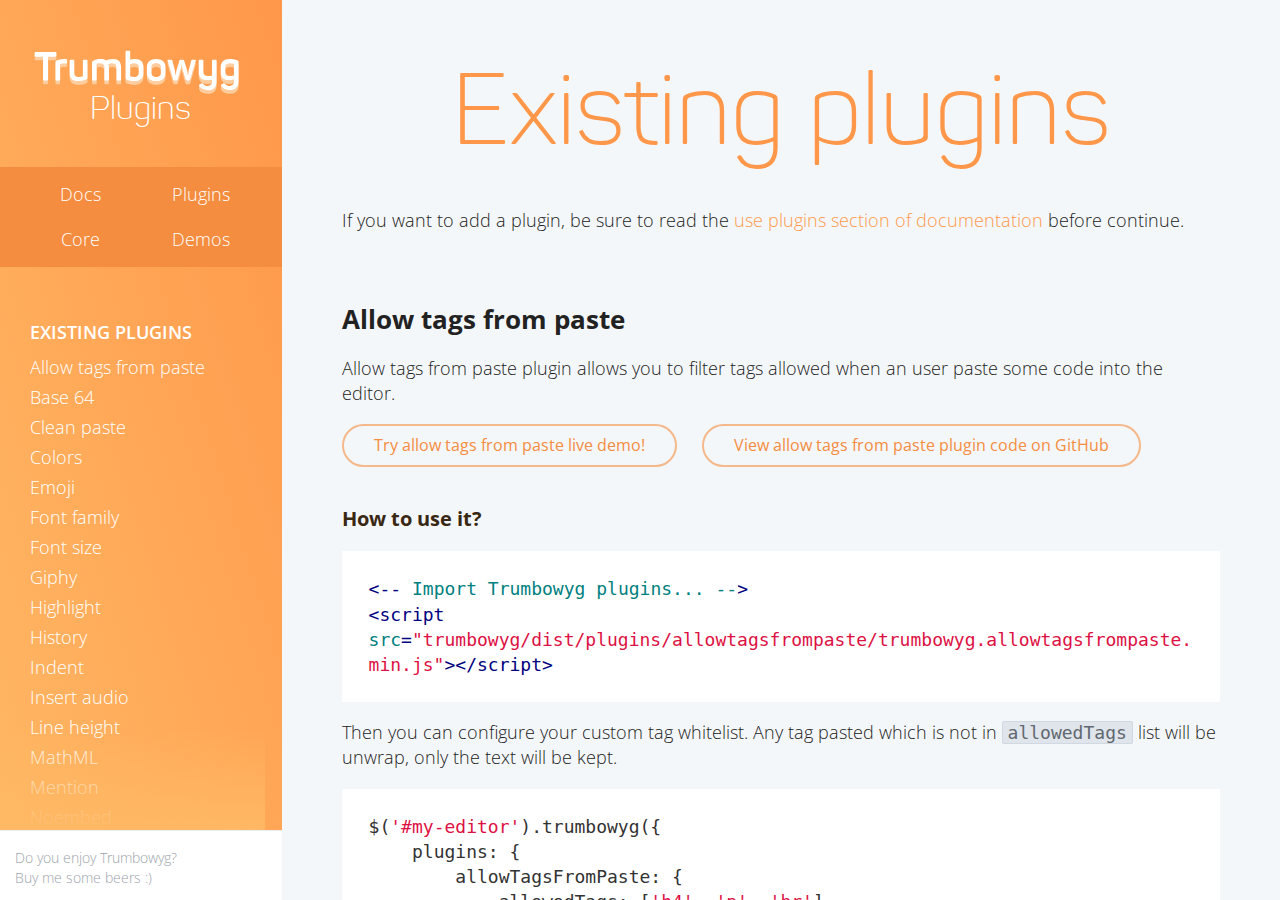
<file: janweb_blog/static/js/trumbowyg/docs/documentation/plugins/index.html>
<!DOCTYPE html>
<html lang="en">
<head>
    <meta charset="utf-8">
    <meta http-equiv="X-UA-Compatible" content="IE=edge,chrome=1">
    <title>Plugins | Trumbowyg: A lightweight WYSIWYG editor | Alex-D / Alexandre Demode</title>
    <meta name="description" content="Trumbowyg is a jQuery plugin for create WYSIWYG editor">
    <meta name="viewport" content="width=device-width, initial-scale=1">

    <link rel="icon" type="image/png" href="../../favicon.png">

    <link rel="stylesheet" href="../../css/main.css">
    <link href='https://fonts.googleapis.com/css?family=Open+Sans:400,700' rel='stylesheet' type='text/css'>
</head>
<body class="documentation-body">
<svg xmlns="http://www.w3.org/2000/svg" style="overflow: hidden;visibility: hidden;height: 0;width: 0;">
    <symbol id="trumbowyg-link" viewBox="0 0 72 72">
        <path d="M30.9 49.1l-6.7 6.7c-.8.8-1.6.9-2.1.9s-1.4-.1-2.1-.9l-5.2-5.2c-1.1-1.1-1.1-3.1 0-4.2l6.1-6.1.2-.2 6.5-6.5c-1.2-.6-2.5-.9-3.8-.9-2.3 0-4.6.9-6.3 2.6L10.8 42c-3.5 3.5-3.5 9.2 0 12.7l5.2 5.2c1.7 1.7 4 2.6 6.3 2.6s4.6-.9 6.3-2.6l6.7-6.7C38 50.5 38.6 46.3 37 43l-6.1 6.1zM38.5 22.7l6.7-6.7c.8-.8 1.6-.9 2.1-.9s1.4.1 2.1.9l5.2 5.2c1.1 1.1 1.1 3.1 0 4.2l-6.1 6.1-.2.2-6.5 6.5c1.2.6 2.5.9 3.8.9 2.3 0 4.6-.9 6.3-2.6l6.7-6.7c3.5-3.5 3.5-9.2 0-12.7l-5.2-5.2c-1.7-1.7-4-2.6-6.3-2.6s-4.6.9-6.3 2.6l-6.7 6.7c-2.7 2.7-3.3 6.9-1.7 10.2l6.1-6.1z"></path>
        <path d="M44.1 30.7c.2-.2.4-.6.4-.9 0-.3-.1-.6-.4-.9l-2.3-2.3c-.2-.2-.6-.4-.9-.4-.3 0-.6.1-.9.4L25.8 40.8c-.2.2-.4.6-.4.9 0 .3.1.6.4.9l2.3 2.3c.2.2.6.4.9.4.3 0 .6-.1.9-.4l14.2-14.2z"></path>
    </symbol>
</svg>
<div class="sidebar">
    <div class="sidebar-inner">
        <header class="header-documentation">
            <a href="../../" class="documentation-logo-link">
                <img src="../../img/logo-doc.svg" alt="" class="documentation-logo">
            </a>
            <h1 class="documentation-title">
                Plugins
            </h1>
            <nav class="documentation-menu">
                <a href="../">Docs</a><span class="documentation-menu-dot"> &bull;</span>
                <a href="./">Plugins</a><span class="documentation-menu-dot"> &bull;</span>
                <a href="../core/">Core</a><span class="documentation-menu-dot"> &bull;</span>
                <a href="../../demos/">Demos</a>
            </nav>
        </header>

        <aside class="documentation-summary">
            <ul>
                <li>
                    <a href="#existing-plugins">Existing plugins</a>
                    <ul>
                        <li><a href="#plugin-allowtagsfrompaste">Allow tags from paste</a></li>
                        <li><a href="#plugin-base64">Base 64</a></li>
                        <li><a href="#plugin-cleanpaste">Clean paste</a></li>
                        <li><a href="#plugin-colors">Colors</a></li>
                        <li><a href="#plugin-emoji">Emoji</a></li>
                        <li><a href="#plugin-fontfamily">Font family</a></li>
                        <li><a href="#plugin-fontsize">Font size</a></li>
                        <li><a href="#plugin-giphy">Giphy</a></li>
                        <li><a href="#plugin-highlight">Highlight</a></li>
                        <li><a href="#plugin-history">History</a></li>
                        <li><a href="#plugin-indent">Indent</a></li>
                        <li><a href="#plugin-insertaudio">Insert audio</a></li>
                        <li><a href="#plugin-lineheight">Line height</a></li>
                        <li><a href="#plugin-mathml">MathML</a></li>
                        <li><a href="#plugin-mention">Mention</a></li>
                        <li><a href="#plugin-noembed">Noembed</a></li>
                        <li><a href="#plugin-pasteembed">Paste embed</a></li>
                        <li><a href="#plugin-pasteimage">Paste image</a></li>
                        <li><a href="#plugin-preformatted">Preformatted</a></li>
                        <li><a href="#plugin-resizimg">Resizimg</a></li>
                        <li><a href="#plugin-ruby">Ruby</a></li>
                        <li><a href="#plugin-specialchars">Special Chars</a></li>
                        <li><a href="#plugin-table">Table</a></li>
                        <li><a href="#plugin-template">Template</a></li>
                        <li><a href="#plugin-upload">Upload</a></li>
                    </ul>
                </li>
                <li>
                    <a href="#create-your-own">Create your own</a>
                    <ul>
                        <li><a href="#introduction">Introduction</a></li>
                        <li><a href="#skeleton">Skeleton</a></li>
                        <li><a href="#interact-with-content">Interact with content</a></li>
                    </ul>
                </li>
            </ul>
        </aside>

        <div class="documentation-sidebar-beer">
            <a href="../../#donate">
                <img src="../../img/beer.svg" alt="" class="beer-icon">
                <span class="beer-label">
                    Do you enjoy Trumbowyg? <br>
                    Buy me some beers :)
                </span>
            </a>
        </div>
    </div>
</div>

<main class="main">
    <section id="existing-plugins" class="wrapper section">
        <h2 class="section-title">Existing plugins</h2>
        <p>
            If you want to add a plugin, be sure to read the
            <a href="../#use-plugins">use plugins section of documentation</a> before continue.
        </p>

        <div class="feature">
            <h3 id="plugin-allowtagsfrompaste">Allow tags from paste</h3>

            <p>
                Allow tags from paste plugin allows you to filter tags allowed when an user paste some code into the editor.
            </p>

            <p>
                <a href="../../demos/#plugins-allowtagsfrompaste" class="button button-demo">Try allow tags from paste live demo!</a>
                <a href="https://github.com/Alex-D/Trumbowyg/tree/develop/plugins/allowtagsfrompaste/trumbowyg.allowtagsfrompaste.js" class="button button-demo">
                    View allow tags from paste plugin code on GitHub
                </a>
            </p>

            <h4>How to use it?</h4>
            <pre><code class="html">
&lt;-- Import Trumbowyg plugins... -->
&lt;script src="trumbowyg/dist/plugins/allowtagsfrompaste/trumbowyg.allowtagsfrompaste.min.js">&lt;/script>
            </code></pre>
            <p>
                Then you can configure your custom tag whitelist. Any tag pasted which is not in
                <code>allowedTags</code> list will be unwrap, only the text will be kept.
            </p>
            <pre><code class="javascript">
$('#my-editor').trumbowyg({
    plugins: {
        allowTagsFromPaste: {
            allowedTags: ['h4', 'p', 'br']
        }
    }
});
            </code></pre>

            <p class="note">
                Enabling this plugin will force disable the <code>removeformatPasted</code> core option (set it to <code>false</code>).
            </p>
        </div>

        <div class="feature">
            <h3 id="plugin-base64">Base 64</h3>

            <p>
                Base 64 plugin allows you to insert images inline as base64.
            </p>

            <p>
                <a href="../../demos/#plugins-base64" class="button button-demo">Try base64 live demo!</a>
                <a href="https://github.com/Alex-D/Trumbowyg/tree/develop/plugins/base64/trumbowyg.base64.js" class="button button-demo">
                    View base64 plugin code on GitHub
                </a>
            </p>

            <h4>How to use it?</h4>
            <pre><code class="html">
&lt;-- Import Trumbowyg plugins... -->
&lt;script src="trumbowyg/dist/plugins/base64/trumbowyg.base64.min.js">&lt;/script>
            </code></pre>
            <p>
                Then you can use the new button definition <code>base64</code>
            </p>
            <pre><code class="javascript">
$('#my-editor').trumbowyg({
    btns: [
        ['base64']
    ]
});
            </code></pre>
        </div>

        <div class="feature">
            <h3 id="plugin-cleanpaste">Clean paste</h3>

            <p>
                Clean paste plugin handle paste events, clean the HTML code before insert content into the editor.
            </p>

            <p>
                <a href="https://github.com/Alex-D/Trumbowyg/tree/develop/plugins/cleanpaste/trumbowyg.cleanpaste.js" class="button button-demo">
                    View cleanpaste plugin code on GitHub
                </a>
            </p>

            <h4>How to use it?</h4>
            <pre><code class="html">
&lt;-- Import Trumbowyg plugins... -->
&lt;script src="trumbowyg/dist/plugins/cleanpaste/trumbowyg.cleanpaste.min.js">&lt;/script>
            </code></pre>
            <p>
                Clean paste works now on every new Trumbowyg instance.
            </p>
        </div>

        <div class="feature">
            <h3 id="plugin-colors">Colors</h3>

            <p>
                Colors plugin allows you to change foreground and background color of your text.
            </p>

            <p>
                <a href="../../demos/#plugins-colors" class="button button-demo">Try colors live demo!</a>
                <a href="https://github.com/Alex-D/Trumbowyg/tree/develop/plugins/colors/trumbowyg.colors.js" class="button button-demo">
                    View colors plugin code on GitHub
                </a>
            </p>

            <h4>How to use it?</h4>
            <pre><code class="html">
&lt;-- Import Trumbowyg colors style in &lt;head>... -->
&lt;link rel="stylesheet" href="trumbowyg/dist/plugins/colors/ui/trumbowyg.colors.min.css">
            </code></pre>
            <pre><code class="html">
&lt;-- Import Trumbowyg colors JS at the end of &lt;body>... -->
&lt;script src="trumbowyg/dist/plugins/colors/trumbowyg.colors.min.js">&lt;/script>
            </code></pre>
            <p>
                Then you can use the new button definitions <code>foreColor</code> and <code>backColor</code>
            </p>
            <pre><code class="javascript">
$('#my-editor').trumbowyg({
    btns: [
        ['foreColor', 'backColor']
    ]
});
            </code></pre>

            <h4>Options</h4>
            <dl>
                <dt><strong><code>colorList</code></strong> <code class="type">array&lt;string&gt;</code></dt>
                <dd>
                    List of colors available for both <code>foreColor</code> and <code>backColor</code> dropdowns.
                    <br>
                    <strong>Default</strong>:
                    <a href="https://github.com/Alex-D/Trumbowyg/tree/develop/plugins/colors/trumbowyg.colors.js">check the code</a>
                    or
                    <a href="../../demos/#plugins-colors">the demo</a>
                </dd>
                <dt><strong><code>foreColorList</code></strong> <code class="type">array&lt;string&gt;</code></dt>
                <dd>
                    List of colors available used in the <code>foreColor</code> dropdown instead of <code>colorList</code>'s one.
                    <br>
                    <strong>Default</strong>: fallbacks on <code>colorList</code>
                </dd>
                <dt><strong><code>backColorList</code></strong> <code class="type">array&lt;string&gt;</code></dt>
                <dd>
                    List of colors available used in the <code>backColor</code> dropdown instead of <code>colorList</code>'s one.
                    <br>
                    <strong>Default</strong>: fallbacks on <code>colorList</code>
                </dd>
                <dt><strong><code>displayAsList</code></strong> <code class="type">boolean</code></dt>
                <dd>
                    Switch from square to labelled list view. Default view is the square's one.
                    <br>
                    <strong>Default</strong>: <code>false</code>
                </dd>
            </dl>

            <p>
                Example with <code>colorList</code> parameter:
            </p>
            <pre><code class="javascript">
$('#my-editor').trumbowyg({
    btns: [
        ['foreColor', 'backColor']
    ],
    plugins: {
        colors: {
            colorList: [
                '000', '111', '222', 'ffea00'
            ]
        }
    }
});
            </code></pre>

            <p>
                Example with both <code>foreColorList</code> and <code>backColorList</code>, displayed as list:
            </p>
            <pre><code class="javascript">
$('#my-editor').trumbowyg({
    btns: [
        ['foreColor', 'backColor']
    ],
    plugins: {
        colors: {
            foreColorList: [
                'ff0000', '00ff00', '0000ff'
            ],
            backColorList: [
                '000', '333', '555'
            ],
            displayAsList: true
        }
    }
});
            </code></pre>

            <p class="note">
                If both <code>foreColorList</code> and <code>backColorList</code> are set, <code>colorList</code> will be not used at all.
            </p>
        </div>

        <div class="feature">
            <h3 id="plugin-emoji">Emoji</h3>

            <p>
                Emoji plugin allows you to insert some emojis in your editor.
            </p>

            <p>
                <a href="../../demos/#plugins-emoji" class="button button-demo">Try emoji live demo!</a>
                <a href="https://github.com/Alex-D/Trumbowyg/tree/develop/plugins/emoji/trumbowyg.emoji.js" class="button button-demo">
                    View emoji plugin code on GitHub
                </a>
            </p>

            <h4>How to use it?</h4>
	    <pre><code class="html">
&lt;-- Import Trumbowyg emoji style in &lt;head>... -->
&lt;link rel="stylesheet" href="trumbowyg/dist/plugins/emoji/ui/trumbowyg.emoji.min.css">
            </code></pre>
            <pre><code class="html">
&lt;-- Import Trumbowyg emoji at the end of &lt;body>... -->
&lt;script src="trumbowyg/dist/plugins/emoji/trumbowyg.emoji.min.js">&lt;/script>
            </code></pre>
            <p>
                Then you can use the new button definition <code>emoji</code>
            </p>

            <pre><code class="javascript">
$('#my-editor').trumbowyg({
    btns: [
        ['emoji']
    ]
});
            </code></pre>
        </div>

        <div class="feature">
            <h3 id="plugin-fontfamily">Font family</h3>

            <p>
                This plugin allows user to custom font family.
            </p>

            <p>
                <a href="../../demos/#plugins-fontfamily" class="button button-demo">Try font family live demo!</a>
                <a href="https://github.com/Alex-D/Trumbowyg/tree/develop/plugins/fontfamily/trumbowyg.fontfamily.js" class="button button-demo">
                    View font family plugin code on GitHub
                </a>
            </p>

            <h4>How to use it?</h4>
            <pre><code class="html">
&lt;-- Import Trumbowyg fontfamily JS at the end of &lt;body>... -->
&lt;script src="trumbowyg/dist/plugins/fontfamily/trumbowyg.fontfamily.min.js">&lt;/script>
            </code></pre>
            <p>
                Then you can use the new button definition <code>fontfamily</code>
            </p>
            <pre><code class="javascript">
$('#my-editor').trumbowyg({
    btns: [
        ['fontfamily']
    ]
});
            </code></pre>
            <p>
                You can also choose custom font list:
            </p>
            <pre><code class="javascript">
$('#my-editor').trumbowyg({
    btns: [
        ['fontfamily']
    ],
    plugins: {
        fontfamily: {
            fontList: [
                {name: 'Arial', family: 'Arial, Helvetica, sans-serif'},
                {name: 'Open Sans', family: '\'Open Sans\', sans-serif'}
            ]
        }
    }
});
            </code></pre>
        </div>

        <div class="feature">
            <h3 id="plugin-fontsize">Font size</h3>

            <p>
                This plugin allows user to custom font size.
            </p>

            <p>
                <a href="../../demos/#plugins-fontsize" class="button button-demo">Try font size live demo!</a>
                <a href="https://github.com/Alex-D/Trumbowyg/tree/develop/plugins/fontsize/trumbowyg.fontsize.js" class="button button-demo">
                    View font size plugin code on GitHub
                </a>
            </p>

            <h4>How to use it?</h4>
            <pre><code class="html">
&lt;-- Import Trumbowyg font size JS at the end of &lt;body>... -->
&lt;script src="trumbowyg/dist/plugins/fontsize/trumbowyg.fontsize.min.js">&lt;/script>
            </code></pre>
            <p>
                Then you can use the new button definition <code>fontsize</code>
            </p>
            <pre><code class="javascript">
$('#my-editor').trumbowyg({
    btns: [
        ['fontsize']
    ]
});
            </code></pre>
            <p>
                You can also choose custom size list:
            </p>
            <pre><code class="javascript">
$('#my-editor').trumbowyg({
    btns: [
        ['fontsize']
    ],
    plugins: {
        fontsize: {
            sizeList: [
                '12px',
                '14px',
                '16px'
            ]
        }
    }
});
            </code></pre>
            <p>
                If you want to disable the custom font size option, use the <code>allowCustomSize</code> option:
            </p>
            <pre><code class="javascript">
$('#my-editor').trumbowyg({
    btns: [
        ['fontsize']
    ],
    plugins: {
        fontsize: {
            allowCustomSize: false
        }
    }
});
            </code></pre>
            <p class="note">
                Default <code>allowCustomSize</code> value is <code>true</code>.
            </p>
        </div>

        <div class="feature">
            <h3 id="plugin-giphy">Giphy</h3>

            <p>
                User can search and pick gif to insert from Giphy
            </p>

            <p>
                <a href="../../demos/#plugins-giphy" class="button button-demo">Try Giphy plugin live demo!</a>
                <a href="https://github.com/Alex-D/Trumbowyg/tree/develop/plugins/giphy/trumbowyg.giphy.js" class="button button-demo">
                    View Giphy plugin code on GitHub
                </a>
            </p>

            <h4>How to use it?</h4>
            <pre><code class="html">
&lt;-- Import Trumbowyg Giphy style in &lt;head>... -->
&lt;link rel="stylesheet" href="trumbowyg/dist/plugins/giphy/ui/trumbowyg.giphy.min.css">
            </code></pre>
            <pre><code class="html">
&lt;-- Import Trumbowyg Giphy JS at the end of &lt;body>... -->
&lt;script src="trumbowyg/dist/plugins/giphy/trumbowyg.giphy.min.js">&lt;/script>
            </code></pre>
            <p>
                Then, you need to <a href="https://developers.giphy.com/dashboard/?create=true">create a Giphy App to get an API Key</a>.
            </p>
            <p>
                Use the new button definition <code>giphy</code> and your newly created Giphy API Key:
            </p>
            <pre><code class="javascript">
$('#my-editor').trumbowyg({
    btns: [
        ['giphy']
    ],
    plugins: {
        giphy: {
            apiKey: 'yourVeryOwnApiKey'
        }
    }
});
            </code></pre>


            <h4>Options</h4>
            <dl>
                <dt><strong><code>apiKey</code></strong> <code class="type">string</code> <strong>(required)</strong></dt>
                <dd>
                    Giphy API Key of your application.
                    <a href="https://developers.giphy.com/dashboard/?create=true">Create a Giphy App to get an API Key</a>.
                </dd>
                <dt><strong><code>rating</code></strong> <code class="type">string</code></dt>
                <dd>
                    Giphy image rating filter.
                    <a href="https://developers.giphy.com/docs/optional-settings/#rating">See Giphy documentation for allowed rating value details</a>.
                    <br>
                    <strong>Default</strong>: <code>g</code>
                </dd>
                <dt><strong><code>throttleDelay</code></strong> <code class="type">number</code> (in milliseconds)</dt>
                <dd>
                    It's the delay between each Giphy API requests while user is typing his query.
                    <br>
                    <strong>Default</strong>: <code>300</code>
                </dd>
                <dt><strong><code>noResultGifUrl</code></strong> <code class="type">string</code></dt>
                <dd>
                    The image URL shown when there is no result.
                    <br>
                    <strong>Default</strong>: <a href="https://media.giphy.com/media/2Faz9FbRzmwxY0pZS/giphy.gif" rel="noreferrer noopener"><code>https://media.giphy.com/media/2Faz9FbRzmwxY0pZS/giphy.gif</code></a>
                </dd>
            </dl>

            <p>
                Example with options:
            </p>
            <pre><code class="javascript">
$('#my-editor').trumbowyg({
    btns: [
        ['giphy']
    ],
    plugins: {
        giphy: {
            apiKey: 'yourVeryOwnApiKey',
            rating: 'pg',
            throttleDelay: 500,
            noResultGifUrl: 'http://example.com/yourimage.gif'
        }
    }
});
            </code></pre>
        </div>

        <div class="feature">
            <h3 id="plugin-highlight">Code Highlight</h3>

            <p>
                This plugin allows user to add code highlight parts.
            </p>

            <p>
                <a href="../../demos/#plugins-highlight" class="button button-demo">Try highlight plugin live demo!</a>
                <a href="https://github.com/Alex-D/Trumbowyg/tree/develop/plugins/highlight/trumbowyg.highlight.js" class="button button-demo">
                    View highlight plugin code on GitHub
                </a>
            </p>

            <h4>How to use it?</h4>
            <p>
                This plugin require <strong>Prism</strong> which can be installed with:
                <code>npm&nbsp;install&nbsp;prismjs</code>
            </p>
            <pre><code class="html">
&lt;-- Import prismjs style in &lt;head>... -->
&lt;link rel="stylesheet" href="node_modules/prismjs/themes/prism.css">
&lt;-- Import highlight plugin style in &lt;head>... -->
&lt;link rel="stylesheet" href="trumbowyg/dist/plugins/highlight/ui/trumbowyg.highlight.min.css">
&lt;-- Import prismjs and Trumbowyg highlight at the end of &lt;body>... -->
&lt;script src="node_modules/prismjs/prism.js">&lt;/script>
&lt;script src="trumbowyg/dist/plugins/highlight/trumbowyg.highlight.min.js">&lt;/script>
            </code></pre>
            <p>
                You also can add another prism language syntaxes for example:
            </p>
            <pre><code class="html">
&lt;-- Import prismjs and Trumbowyg highlight at the end of &lt;body>... -->
&lt;script src="node_modules/prismjs/prism.js">&lt;/script>
&lt;script src="node_modules/prismjs/components/prism-csharp.js">&lt;/script>
&lt;script src="node_modules/prismjs/components/prism-go.js">&lt;/script>
&lt;script src="node_modules/prismjs/components/prism-markdown.js">&lt;/script>
&lt;script src="trumbowyg/dist/plugins/highlight/trumbowyg.highlight.min.js">&lt;/script>
            </code></pre>
            <p>
                Also on your website you must connect prismjs styles to lighting code worked. For example connect prism.css in head:
            </p>
            <pre><code class="html">
&lt;-- Import prismjs style in &lt;head>... on your site -->
&lt;link rel="stylesheet" href="node_modules/prismjs/themes/prism.css">
            </code></pre>


            <h4>Options</h4>
            <dl>
                <dt><strong><code>enableLineHighlight</code></strong> <code class="type">boolean</code></dt>
                <dd>
                    Add a field to highlight some lines if enabled. <br>
                    You need to import the
                    <a href="https://prismjs.com/plugins/line-highlight/">Prism Line Highlight plugin</a> JS + CSS.
                    <br>
                    <strong>Default</strong>: <code>true</code>
                </dd>

                <dt><strong><code>languageNames</code></strong> <code class="type">Object&lt;string, string></code></dt>
                <dd>
                    Pairs with language code as key and language name as value.
                    <br>
                    <strong>Default</strong>:
                    <a href="https://github.com/Alex-D/Trumbowyg/tree/develop/plugins/highlight/trumbowyg.highlight.js">
                        List of all languages available in Prism
                    </a>
                </dd>
            </dl>
        </div>

        <div class="feature">
            <h3 id="plugin-history">History</h3>

            <p>
                History plugin is an enhanced implementation of the undo and redo functionality.
                It tracks changes of the editor and will add each change to a history stack.
                If a word is typed in or text was pasted, it counts as a single stack entry.
            </p>

            <p>
                <a href="../../demos/#plugins-history" class="button button-demo">Try history plugin live demo!</a>
                <a href="https://github.com/Alex-D/Trumbowyg/tree/develop/plugins/history/trumbowyg.history.js" class="button button-demo">
                    View history plugin code on GitHub
                </a>
            </p>

            <h4>How to use it?</h4>
            <pre><code class="html">
&lt;-- Import Trumbowyg history JS at the end of &lt;body>... -->
&lt;script src="trumbowyg/dist/plugins/history/trumbowyg.history.min.js">&lt;/script>
            </code></pre>
            <p>
                Then you can use the new button definitions <code>historyUndo</code> and <code>historyRedo</code>
            </p>
            <pre><code class="javascript">
$('#my-editor').trumbowyg({
    btns: [
        ['historyUndo', 'historyRedo']
    ]
});
            </code></pre>
        </div>

        <div class="feature">
            <h3 id="plugin-indent">Indent</h3>

            <p>
                This plugin allows you to indent or outdent your text.
            </p>

            <p>
                <a href="../../demos/#plugins-indent" class="button button-demo">Try indent live demo!</a>
                <a href="https://github.com/Alex-D/Trumbowyg/tree/develop/plugins/indent/trumbowyg.indent.js" class="button button-demo">
                    View indent plugin code on GitHub
                </a>
            </p>

            <h4>How to use it?</h4>
            <pre><code class="html">
&lt;-- Import Trumbowyg indent at the end of &lt;body>... -->
&lt;script src="trumbowyg/dist/plugins/indent/trumbowyg.indent.min.js">&lt;/script>
            </code></pre>
            <p>
                Then you can use the news buttons definition <code>indent</code> or <code>outdent</code>
            </p>
            <pre><code class="javascript">
$('#my-editor').trumbowyg({
    btns: [
        ['indent', 'outdent']
    ]
});
            </code></pre>
        </div>

        <div class="feature">
            <h3 id="plugin-insertaudio">Insert audio</h3>

            <p>
                Do the same as insert image, but for audio.
            </p>

            <p>
                <a href="../../demos/#plugins-insertaudio" class="button button-demo">Try insert audio live demo!</a>
                <a href="https://github.com/Alex-D/Trumbowyg/tree/develop/plugins/insertaudio/trumbowyg.insertaudio.js" class="button button-demo">
                    View insertAudio plugin code on GitHub
                </a>
            </p>

            <h4>How to use it?</h4>
            <pre><code class="html">
&lt;-- Import Trumbowyg insertAudio at the end of &lt;body>... -->
&lt;script src="trumbowyg/dist/plugins/insertaudio/trumbowyg.insertaudio.min.js">&lt;/script>
            </code></pre>
            <p>
                Then you can use the new button definition <code>insertAudio</code>
            </p>
            <pre><code class="javascript">
$('#my-editor').trumbowyg({
    btns: [
        ['insertAudio']
    ]
});
            </code></pre>
        </div>

        <div class="feature">
            <h3 id="plugin-lineheight">Line height</h3>

            <p>
                This plugin allows user to custom line height.
            </p>

            <p>
                <a href="../../demos/#plugins-lineheight" class="button button-demo">Try line height live demo!</a>
                <a href="https://github.com/Alex-D/Trumbowyg/tree/develop/plugins/lineheight/trumbowyg.lineheight.js" class="button button-demo">
                    View line height plugin code on GitHub
                </a>
            </p>

            <h4>How to use it?</h4>
            <pre><code class="html">
&lt;-- Import Trumbowyg lineheight at the end of &lt;body>... -->
&lt;script src="trumbowyg/dist/plugins/lineheight/trumbowyg.lineheight.min.js">&lt;/script>
            </code></pre>
            <p>
                Then you can use the new button definition <code>lineheight</code>
            </p>
            <pre><code class="javascript">
$('#my-editor').trumbowyg({
    btns: [
        ['lineheight']
    ]
});
            </code></pre>
            <p>
                You can also choose custom size list:
            </p>
            <pre><code class="javascript">
$('#my-editor').trumbowyg({
    btns: [
        ['lineheight']
    ],
    plugins: {
        fontsize: {
            sizeList: [
                '12px',
                '14px',
                '16px'
            ]
        }
    }
});
            </code></pre>
        </div>

        <div class="feature">
            <h3 id="plugin-mathml">MathML</h3>

            <p>
                This plugin allows user to use MathML.
            </p>

            <p>
                <a href="../../demos/#plugins-mathml" class="button button-demo">Try MathML live demo!</a>
                <a href="https://github.com/Alex-D/Trumbowyg/tree/develop/plugins/mathml/trumbowyg.mathml.js" class="button button-demo">
                    View MathML plugin code on GitHub
                </a>
            </p>

            <h4>How to use it?</h4>
            <pre><code class="html">
&lt;-- Import Trumbowyg MathML style in &lt;head>... -->
&lt;link rel="stylesheet" href="trumbowyg/dist/plugins/mathml/ui/trumbowyg.mathml.min.css">
            </code></pre>
            <pre><code class="html">
&lt;-- Import Trumbowyg MathJax at the end of &lt;body>... -->
&lt;script src="//cdnjs.cloudflare.com/ajax/libs/mathjax/2.7.5/MathJax.js?config=TeX-MML-AM_CHTML">&lt;/script>
&lt;-- Import Trumbowyg MathML plugin at the end of &lt;body>... -->
&lt;script src="trumbowyg/dist/plugins/mathml/trumbowyg.mathml.min.js">&lt;/script>
            </code></pre>
            <p>
                Then you can use the new button definition <code>mathml</code>
            </p>
            <pre><code class="javascript">
// MathJax inline configuration
MathJax.Hub.Config({
    tex2jax: {
        inlineMath: [
            ['$', '$'],
            ['\\(', '\\)']
        ]
    }
});

// Trumbowyg initialization with MathML button
$('#editor')
.trumbowyg({
    btns: [
        'mathml'
    ]
});
            </code></pre>
        </div>

        <div class="feature">
            <h3 id="plugin-mention">Mention</h3>

            <p>
                This plugin allows to mention an user from a source list.
            </p>

            <p>
                <a href="../../demos/#plugins-mention" class="button button-demo">Try mention live demo!</a>
                <a href="https://github.com/Alex-D/Trumbowyg/tree/develop/plugins/mention/trumbowyg.mention.js" class="button button-demo">
                    View mention plugin code on GitHub
                </a>
            </p>

            <h4>How to use it?</h4>
            <pre><code class="html">
&lt;-- Import Trumbowyg plugins... -->
&lt;script src="trumbowyg/dist/plugins/mention/trumbowyg.mention.min.js">&lt;/script>
            </code></pre>
            <p>
                Then you can use the new button definition <code>mention</code>
            </p>
            <pre><code class="javascript">
$('#my-editor').trumbowyg({
    btns: [
        ['mention']
    ],
    plugins: {
        mention: {
            source: [
                {login: 'lucy'},
                {login: 'jdoe'},
                {login: 'mlisa'},
                {login: 'jcesar'},
            ]
        }
    }
});
            </code></pre>

            <h4>Options</h4>
            <dl>
                <dt><strong><code>source</code></strong> <code class="type">array&lt;object&gt;</code></dt>
                <dd>
                    List of mentionable users.
                    Must contains <code>login</code> key if you do not override two other options.
                    <br>
                    <strong>Default</strong>: <code>[]</code>
                </dd>
                <dt><strong><code>formatDropdownItem</code></strong> <code class="type">function</code></dt>
                <dd>
                    Custom format items in mention dropdown: <code>function (item) {}</code>. Must return a string.
                    <br>
                    <strong>Default output</strong>: <code>item.login</code>
                </dd>
                <dt><strong><code>formatResult</code></strong> <code class="type">function</code></dt>
                <dd>
                    The string which will be inserted in editor: <code>function (item) {}</code>. Must return a string.
                    <br>
                    <strong>Default output</strong>: <code>'@' + item.login + ' '</code>
                </dd>
            </dl>

            <p>
                Example with options:
            </p>
            <pre><code class="javascript">
$('#my-editor').trumbowyg({
    btns: [
        ['mention']
    ],
    plugins: {
        mention: {
            source: [
                {login: 'lucy', name: 'Lucy'},
                {login: 'jdoe', name: 'John Doe'},
                {login: 'mlisa', name: 'Mona Lisa'},
                {login: 'jcesar', name: 'Julius Cesarius'},
            ],
            formatDropdownItem: function (item) {
                return item.name + ' (' + item.login + ')';
            },
            formatResult: function (item) {
                return '@"' + item.name + '" ';
            }
        }
    }
});
            </code></pre>
        </div>

        <div class="feature">
            <h3 id="plugin-noembed">Noembed</h3>

            <p>
                Allows you to embed any content from a link using <a href="https://noembed.com/">noembed.com</a> API.
            </p>

            <p>
                <a href="../../demos/#plugins-noembed" class="button button-demo">Try noembed live demo!</a>
                <a href="https://github.com/Alex-D/Trumbowyg/tree/develop/plugins/noembed/trumbowyg.noembed.js" class="button button-demo">
                    View noembed plugin code on GitHub
                </a>
            </p>

            <h4>How to use it?</h4>
            <pre><code class="html">
&lt;-- Import Trumbowyg plugins... -->
&lt;script src="trumbowyg/dist/plugins/noembed/trumbowyg.noembed.min.js">&lt;/script>
            </code></pre>
            <p>
                Then you can use the new button definition <code>noembed</code>
            </p>
            <pre><code class="javascript">
$('#my-editor').trumbowyg({
    btns: [
        ['noembed']
    ]
});
            </code></pre>
        </div>

		<div class="feature">
            <h3 id="plugin-pasteembed">Paste embed</h3>

            <p>
                Paste embed plugin handles paste events. It looks for paste event, checks if it's a url and uses noembed and MAXmade APIs to retrieve an iframe from that url. If it can't retrieve an iframe, it will put an anchor tag around the url. It doesn't do anything on text or HTML paste.
            </p>

            <p>
                <a href="../../demos/#plugins-pasteembed" class="button button-demo">Try paste embed live demo!</a>
                <a href="https://github.com/Alex-D/Trumbowyg/tree/develop/plugins/pasteembed/trumbowyg.pasteembed.js" class="button button-demo">
                    View pasteembed plugin code on GitHub
                </a>
            </p>

            <h4>How to use it?</h4>
            <pre><code class="html">
&lt;-- Import Trumbowyg plugins... -->
&lt;script src="trumbowyg/dist/plugins/pasteembed/trumbowyg.pasteembed.min.js">&lt;/script>
            </code></pre>
            <p>
                Paste embed now works on every new Trumbowyg instance.
            </p>
        </div>

        <div class="feature">
            <h3 id="plugin-pasteimage">Paste image</h3>

            <p>
                Paste image plugin handle paste events, check if you have image files in your clipboard, then paste them
                into the editor as base64. It do nothing on text or HTML paste.
            </p>

            <p>
                <a href="../../demos/#plugins-pasteimage" class="button button-demo">Try paste image live demo!</a>
                <a href="https://github.com/Alex-D/Trumbowyg/tree/develop/plugins/pasteimage/trumbowyg.pasteimage.js" class="button button-demo">
                    View paste image plugin code on GitHub
                </a>
            </p>

            <h4>How to use it?</h4>
            <pre><code class="html">
&lt;-- Import Trumbowyg plugins... -->
&lt;script src="trumbowyg/dist/plugins/pasteimage/trumbowyg.pasteimage.min.js">&lt;/script>
            </code></pre>
            <p>
                Paste image works now on every new Trumbowyg instance.
            </p>
        </div>

        <div class="feature">
            <h3 id="plugin-preformatted">Preformatted</h3>

            <p>
                Wraps your code with <code>&lt;pre></code> tags.
            </p>

            <p>
                <a href="../../demos/#plugins-preformatted" class="button button-demo">Try preformatted live demo!</a>
                <a href="https://github.com/Alex-D/Trumbowyg/tree/develop/plugins/preformatted/trumbowyg.preformatted.js" class="button button-demo">
                    View preformatted plugin code on GitHub
                </a>
            </p>

            <h4>How to use it?</h4>
            <pre><code class="html">
&lt;-- Import Trumbowyg plugins... -->
&lt;script src="trumbowyg/dist/plugins/preformatted/trumbowyg.preformatted.min.js">&lt;/script>
            </code></pre>
            <p>
                Then you can use the new button definition <code>preformatted</code>
            </p>
            <pre><code class="javascript">
$('#my-editor').trumbowyg({
    btns: [
        ['preformatted']
    ]
});
            </code></pre>
        </div>

        <div class="feature">
            <h3 id="plugin-resizimg">Resizimg</h3>

            <p>
                Allows you to resize images (preserving aspect ratio) by dragging their bottom-right corner.
            </p>

            <p>
                <a href="../../demos/#plugins-resizimg" class="button button-demo">Try resizimg live demo!</a>
                <a href="https://github.com/Alex-D/Trumbowyg/tree/develop/plugins/resizimg/trumbowyg.resizimg.js" class="button button-demo">
                    View resizimg plugin code on GitHub
                </a>
            </p>

            <h4>Dependencies</h4>
            <p>
                This plugin depends on the
                <a href="https://github.com/RickStrahl/jquery-resizable" target="_blank">jquery-resizable</a> plugin,
                which must be loaded beforehand.
            </p>
            <p>
                If in your project use the JQuery UI library with resizable interaction you need to include this
                <a href="https://github.com/Alex-D/Trumbowyg/tree/develop/plugins/resizimg/resolveconflict-resizable.js">script</a> to avoid issue before load jquery-resizable.
            </p>

            <h4>How to use it?</h4>
            <pre><code class="html">
&lt;!-- Import dependency for Resizimg (tested with version 0.35). For a production setup, follow install instructions here: https://github.com/RickStrahl/jquery-resizable -->
&lt;script src="//rawcdn.githack.com/RickStrahl/jquery-resizable/0.35/dist/jquery-resizable.min.js">&lt;/script>
&lt;!-- Import Trumbowyg plugins... -->
&lt;script src="trumbowyg/dist/plugins/resizimg/trumbowyg.resizimg.min.js">&lt;/script>
            </code></pre>

            <h4>Options</h4>
            <dl>
                <dt><strong><code>minSize</code></strong> <code class="type">number</code></dt>
                <dd>
                    Minimal size of image and also of draggable right-bottom corner.
                    <br>
                    <strong>Default</strong>: <code>32</code>
                </dd>
                <dt><strong><code>step</code></strong> <code class="type">number</code></dt>
                <dd>
                    Increment when increasing / decreasing image height.
                    <br>
                    <strong>Default</strong>: <code>4</code>
                </dd>
            </dl>
            <p>
                Example with options:
            </p>
            <pre><code class="javascript">
$('#editor').trumbowyg({
    plugins: {
        resizimg: {
            minSize: 64,
            step: 16,
        }
    }
});
            </code></pre>

            <p class="note">
                The resulting image size is currently absolute: CSS height in pixels (<code>style</code> attribute).
            </p>
        </div>

        <div class="feature">
            <h3 id="plugin-ruby">Ruby</h3>

            <p>
                Allows you to support <a href="https://www.w3.org/International/articles/ruby/">ruby markup</a>.
            </p>

            <p>
                <a href="../../demos/#plugins-ruby" class="button button-demo">Try ruby live demo!</a>
                <a href="https://github.com/Alex-D/Trumbowyg/tree/develop/plugins/ruby/trumbowyg.ruby.js" class="button button-demo">
                    View ruby plugin code on GitHub
                </a>
            </p>

            <h4>How to use it?</h4>
            <pre><code class="html">
&lt;-- Import Trumbowyg ruby style in &lt;head>... -->
&lt;link rel="stylesheet" href="trumbowyg/dist/plugins/ruby/ui/trumbowyg.ruby.min.css">
            </code></pre>
            <pre><code class="html">
&lt;-- Import Trumbowyg ruby at the end of &lt;body>... -->
&lt;script src="trumbowyg/dist/plugins/ruby/trumbowyg.ruby.min.js">&lt;/script>
            </code></pre>
            <p>
                Then you can use the new button definition <code>ruby</code>
            </p>

            <pre><code class="javascript">
$('#my-editor').trumbowyg({
    btns: [
        ['specialChars']
    ]
});
            </code></pre>
        </div>

        <div class="feature">
            <h3 id="plugin-specialchars">Special Chars</h3>

            <p>
                Special Chars plugin allows you to insert some special characters in your editor.
            </p>

            <p>
                <a href="../../demos/#plugins-specialchars" class="button button-demo">Try special chars live demo!</a>
                <a href="https://github.com/Alex-D/Trumbowyg/tree/develop/plugins/specialchars/trumbowyg.specialchars.js" class="button button-demo">
                    View specialChars plugin code on GitHub
                </a>
            </p>

            <h4>How to use it?</h4>
	        <pre><code class="html">
&lt;-- Import Trumbowyg specialchars style in &lt;head>... -->
&lt;link rel="stylesheet" href="trumbowyg/dist/plugins/specialchars/ui/trumbowyg.specialchars.min.css">
            </code></pre>
            <pre><code class="html">
&lt;-- Import Trumbowyg specialchars at the end of &lt;body>... -->
&lt;script src="trumbowyg/dist/plugins/specialchars/trumbowyg.specialchars.min.js">&lt;/script>
            </code></pre>
            <p>
                Then you can use the new button definition <code>specialchars</code>
            </p>

            <pre><code class="javascript">
$('#my-editor').trumbowyg({
    btns: [
        ['specialChars']
    ]
});
            </code></pre>

            <h4>Options</h4>
            <dl>
                <dt><strong><code>symbolList</code></strong> <code class="type">array&lt;string&gt;</code></dt>
                <dd>
                    List of special chars displayed in the dropdown. <br>
                    To force next char to be on a new line in dropdown, add a <code>null</code> entry.
                    <br>
                    <strong>Default</strong>: <a href="https://github.com/Alex-D/Trumbowyg/tree/develop/plugins/specialchars/trumbowyg.specialchars.js">check in the code</a>.
                </dd>
            </dl>

            <p>
                Example with options:
            </p>
            <pre><code class="javascript">
$('#editor-custom-list')
.trumbowyg({
    btns: [
        ['specialChars']
    ],
    plugins: {
        specialchars: {
            symbolList: [
                '00A2', '00A5', '00A4', '2030',  null,
                '00A9', '00AE',  '2122',  null,
                '2023', '25B6', '2B29', '25C6', null,
                '2211', '2243', '2264', '2265'
            ]
        }
    }
});
            </code></pre>
        </div>

        <div class="feature">
            <h3 id="plugin-table">Table</h3>

            <p>
                Table plugin allows users to create and manage tables.
            </p>

            <p>
                <a href="../../demos/#plugins-table" class="button button-demo">Try table live demo!</a>
                <a href="https://github.com/Alex-D/Trumbowyg/tree/develop/plugins/table/trumbowyg.table.js" class="button button-demo">
                    View table plugin code on GitHub
                </a>
            </p>

            <h4>How to use it?</h4>
          <pre><code class="html">
&lt;-- Import Trumbowyg Table style in &lt;head>... -->
&lt;link rel="stylesheet" href="trumbowyg/dist/plugins/table/ui/trumbowyg.table.min.css">
            </code></pre>
            <pre><code class="html">
&lt;-- Import Trumbowyg plugins... -->
&lt;script src="trumbowyg/dist/plugins/table/trumbowyg.table.min.js">&lt;/script>
            </code></pre>
            <p>
                Then you can use the new button definition <code>table</code>
            </p>
            <pre><code class="javascript">
$('#my-editor').trumbowyg({
    btns: [
        ['table']
    ],
    plugins: {
        table: {
            // Some table plugin options, see details below
        }
    }
});
            </code></pre>

            <h4>Options</h4>
            <dl>
                <dt><strong><code>rows</code></strong> <code class="type">number</code></dt>
                <dd>
                    The count of rows which should be used for table building in the table grid dropdown.
                    <br>
                    <strong>Default</strong>: <code>8</code>
                </dd>
                <dt><strong><code>columns</code></strong> <code class="type">number</code></dt>
                <dd>
                    The count of columns which should be used for table building in the table grid dropdown.
                    <br>
                    <strong>Default</strong>: <code>8</code>
                </dd>
                <dt><strong><code>styler</code></strong> <code class="type">string</code></dt>
                    <dd>
                    The class which should be assigned to each table by default
                    <br>
                    <strong>Default</strong>: <code>'table'</code>
                </dd>
            </dl>

            <div class="note">
                <p>
                    The table plugin provides a button with two different dropdowns depending on current selection.
                    If the current cursor is not placed within a table, the dopdown renders a table grid where you can
                    build the table. <br>
                    Otherwise the dropdown will render a few options for the current table like:
                </p>
                <ul>
                    <li>Add row to table</li>
                    <li>Add column to table</li>
                    <li>Delete row from table</li>
                    <li>Delete column from table</li>
                    <li>Delete table</li>
                </ul>
            </div>
        </div>

        <div class="feature">
            <h3 id="plugin-template">Template</h3>

            <p>
                Manage a set of HTML templates to insert fast.
            </p>

            <p>
                <a href="../../demos/#plugins-template" class="button button-demo">Try template live demo!</a>
                <a href="https://github.com/Alex-D/Trumbowyg/tree/develop/plugins/template/trumbowyg.template.js" class="button button-demo">
                    View template plugin code on GitHub
                </a>
            </p>

            <h4>How to use it?</h4>
            <pre><code class="html">
&lt;-- Import Trumbowyg plugins... -->
&lt;script src="trumbowyg/dist/plugins/template/trumbowyg.template.min.js">&lt;/script>
            </code></pre>
            <p>
                Then you can use the new button definition <code>template</code> and can add your template code.
            </p>
            <pre><code class="javascript">
$('#my-editor').trumbowyg({
    btns: [
        ['template']
    ],
    plugins: {
        templates: [
            {
                name: 'Template 1',
                html: '&lt;p>I am a template!&lt;/p>'
            },
            {
                name: 'Template 2',
                html: '&lt;p>I am a different template!&lt;/p>'
            }
        ]
    }
});
            </code></pre>
        </div>

        <div class="feature">
            <h3 id="plugin-upload">Upload</h3>

            <p>
                Add an upload front-end allowing users to select an image, upload it with progress bar and then insert
                the uploaded image in the editor.
            </p>

            <p>
                <a href="../../demos/#plugins-upload" class="button button-demo">Try upload live demo!</a>
                <a href="https://github.com/Alex-D/Trumbowyg/tree/develop/plugins/upload/trumbowyg.upload.js" class="button button-demo">
                    View upload plugin code on GitHub
                </a>
            </p>

            <h4>How to use it?</h4>
            <pre><code class="html">
&lt;-- Import Trumbowyg plugins... -->
&lt;script src="trumbowyg/dist/plugins/upload/trumbowyg.upload.min.js">&lt;/script>
            </code></pre>
            <p>
                Then you can use the new button definition <code>upload</code>
            </p>
            <pre><code class="javascript">
$('#my-editor').trumbowyg({
    btns: [
        ['upload']
    ],
    plugins: {
        upload: {
            // Some upload plugin options, see details below
        }
    }
});
            </code></pre>

            <h4>Options</h4>
            <dl>
                <dt><strong><code>serverPath</code></strong> <code class="type">string</code></dt>
                <dd>
                    The URL to the server which catch the upload request
                    <br>
                    <strong>Default</strong>: <code>''</code>
                </dd>
                <dt><strong><code>fileFieldName</code></strong> <code class="type">string</code></dt>
                <dd>
                    The POST property key associated to the upload file
                    <br>
                    <strong>Default</strong>: <code>'fileToUpload'</code>
                </dd>
                <dt><strong><code>data</code></strong> <code class="type">array&lt;Object></code></dt>
                <dd>
                    Additional data for ajax. <a href="http://api.jquery.com/jquery.ajax/">jQuery.ajax data option</a><br>
                    Example: <code>[{name: 'myKey1', value: 'myValue1'}, {name: 'username', value: 'myUsername'}]</code>
                    <br>
                    <strong>Default</strong>: <code>[]</code>
                </dd>
                <dt><strong><code>headers</code></strong> <code class="type">Object</code></dt>
                <dd>
                    Additional headers. Check <a href="http://api.jquery.com/jquery.ajax/">jQuery.ajax headers option</a><br>
                    Example: <code>{headerKey: 'headerValue', Authorization: 'Client-ID xxxxxxxxx'}</code>
                    <br>
                    <strong>Default</strong>: <code>{}</code>
                </dd>
                <dt><strong><code>xhrFields</code></strong> <code class="type">Object</code></dt>
                <dd>
                    Additional xhrFields. Check <a href="http://api.jquery.com/jquery.ajax/">jQuery.ajax xhrFields option</a>
                    <br>
                    <strong>Default</strong>: <code>{}</code>
                </dd>
                <dt><strong><code>urlPropertyName</code></strong> <code class="type">string</code></dt>
                <dd>
                    How to get image URL in the JSON response. <br>
                    Example: <code>'url'</code> for <code>{url: 'https://example.com/myimage.jpg', success: true}</code>
                    <br>
                    <strong>Default</strong>: <code>'file'</code>
                </dd>
                <dt><strong><code>statusPropertyName</code></strong> <code class="type">string</code></dt>
                <dd>
                    How to get status from the json response. <br>
                    Example: <code>'success'</code> for <code>{success: true, url: 'https://example.com/myimage.jpg'}</code>
                    <br>
                    <strong>Default</strong>: <code>'success'</code>
                </dd>
                <dt><strong><code>success</code></strong> <code class="type">function</code></dt>
                <dd>
                    Success callback: <code>function (data, trumbowyg, $modal, values) {}</code>
                    <br>
                    <strong>Default</strong>: <code>null</code>
                </dd>
                <dt><strong><code>error</code></strong> <code class="type">function</code></dt>
                <dd>
                    Error callback: <code>function () {}</code>
                    <br>
                    <strong>Default</strong>: <code>null</code>
                </dd>
                <dt><strong><code>imageWidthModalEdit</code></strong> <code class="type">boolean</code></dt>
                <dd>
                    Add a field allowing user to set image width
                    <br>
                    <strong>Default</strong>: <code>false</code>
                </dd>
            </dl>

            <h4>Server side</h4>
            <p>
                Server side receives a POST request with the image in the <code>fileFieldName</code> field and
                <code>alt</code> which contains image description:
            </p>
            <pre><code>
alt: 'Image description'
fileToUpload: // The image file
            </code></pre>
            <p>
                It must save this image, then return a JSON response like that:
            </p>
            <pre><code>
{
    success: true, // Must be false if upload fails
    file: 'https://example.com/myimage.jpg'
}
            </code></pre>
        </div>
    </section>


    <section id="create-your-own" class="wrapper section">
        <h2 class="section-title">Create your own</h2>

        <div class="feature">
            <h3 id="introduction">Introduction</h3>

            <p>
                A plugin can be a button, a paste handler or whatever you want. If you want add a plugin <em>myplugin</em>
                to the official Trumbowyg list, your should follow this tree:
            </p>
            <pre><code>
<strong>plugins</strong>
 └── <strong>myplugin</strong>
     ├── <strong>ui</strong>
     │   ├── <strong>icons</strong>
     │   │   └── myplugin.svg
     │   └── <strong>sass</strong>
     │       └── trumbowyg.myplugin.scss
     └── trumbowyg.myplugin.js
            </code></pre>
            <p>
                As plugin can be something other than a button, icons and scss are optional depending on your feature.
            </p>
            <p>
                In a plugin, you get access to all Trumbowyg core and you can extends all things as you wish.
            </p>
        </div>

        <div class="feature">
            <h3 id="skeleton">Skeleton</h3>

            <p>
                To create a new plugin, you should start your <code>trumbowyg.myplugin.js</code> with this code:
            </p>
            <pre><code class="javascript">
(function ($) {
    'use strict';

    // Plugin default options
    var defaultOptions = {
    };

    // If the plugin is a button
    function buildButtonDef (trumbowyg) {
        return {
            fn: function () {
                // Plugin button logic
            }
        }
    }

    $.extend(true, $.trumbowyg, {
        // Add some translations
        langs: {
            en: {
                myplugin: 'My plugin'
            }
        },
        // Register plugin in Trumbowyg
        plugins: {
            myplugin: {
                // Code called by Trumbowyg core to register the plugin
                init: function (trumbowyg) {
                    // Fill current Trumbowyg instance with the plugin default options
                    trumbowyg.o.plugins.myplugin = $.extend(true, {},
                        defaultOptions,
                        trumbowyg.o.plugins.myplugin || {}
                    );

                    // If the plugin is a paste handler, register it
                    trumbowyg.pasteHandlers.push(function(pasteEvent) {
                        // My plugin paste logic
                    });

                    // If the plugin is a button
                    trumbowyg.addBtnDef('myplugin', buildButtonDef(trumbowyg));
                },
                // Return a list of button names which are active on current element
                tagHandler: function (element, trumbowyg) {
                    return [];
                },
                destroy: function (trumbowyg) {
                }
            }
        }
    })
})(jQuery);
            </code></pre>
        </div>

        <div class="feature">
            <h3 id="interact-with-content">Interact with content</h3>

            <p>
                To interact with editor and its content, you should use Trumbowyg core API.
                You can also check existing plugins source code to see how it works!
            </p>
            <p>
                <a href="../core/">Go to the core API documentation</a>
            </p>
        </div>
    </section>
</main>


<script src="//ajax.googleapis.com/ajax/libs/jquery/3.3.1/jquery.min.js"></script>
<script>window.jQuery || document.write('<script src="../../js/vendor/jquery-3.3.1.min.js"><\/script>')</script>

<script src="../../js/vendor/highlight.js"></script>
<script src="../../js/main.js"></script>
</body>
</html>
</file>
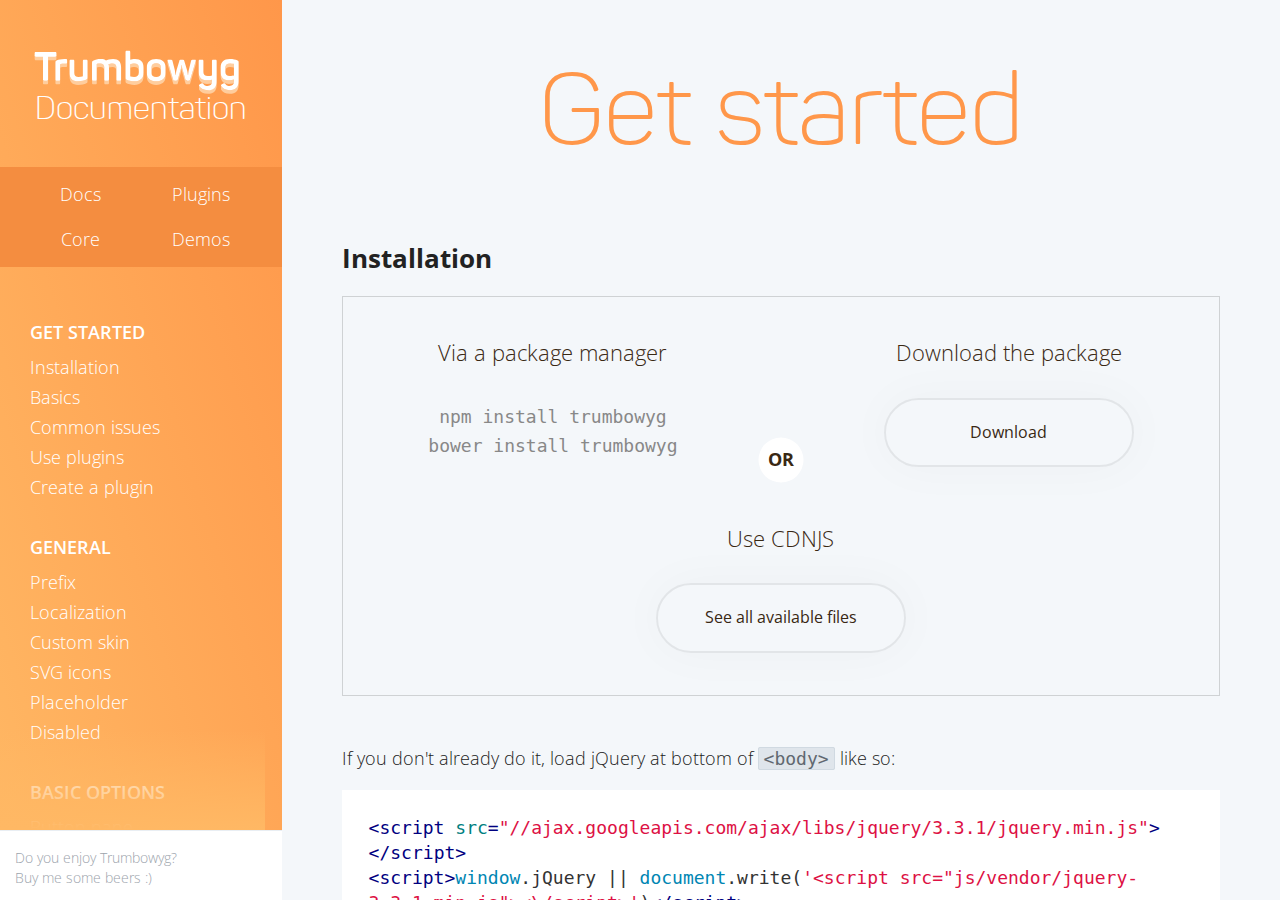
<file: janweb_blog/static/js/trumbowyg/docs/documentation.html>
<html lang="en">
<head>
    <meta http-equiv="refresh" content="1;URL=./docs/">
    <script>
        window.location = window.location.href.replace('documentation.html', 'documentation/');
    </script>
</head>
</html>
</file>
<file: janweb_blog/static/js/trumbowyg/docs/css/main.css>
/*! normalize.css v1.1.3 | MIT License | git.io/normalize */article,aside,details,figcaption,figure,footer,header,hgroup,main,nav,section,summary{display:block}audio,canvas,video{display:inline-block}audio:not([controls]){display:none;height:0}[hidden]{display:none}html{font-size:100%;-ms-text-size-adjust:100%;-webkit-text-size-adjust:100%}button,html,input,select,textarea{font-family:sans-serif}body{margin:0}a:focus{outline:thin dotted}a:active,a:hover{outline:0}h1{font-size:2em;margin:.67em 0}h2{font-size:1.5em;margin:.83em 0}h3{font-size:1.17em;margin:1em 0}h4{font-size:1em;margin:1.33em 0}h5{font-size:.83em;margin:1.67em 0}h6{font-size:.67em;margin:2.33em 0}abbr[title]{border-bottom:1px dotted}b,strong{font-weight:700}blockquote{margin:1em 40px}dfn{font-style:italic}hr{-moz-box-sizing:content-box;-webkit-box-sizing:content-box;box-sizing:content-box;height:0}mark{background:#ff0;color:#000}p,pre{margin:1em 0}code,kbd,pre,samp{font-family:monospace,serif;font-size:1em}pre{white-space:pre;white-space:pre-wrap;word-wrap:break-word}q{quotes:none}q:after,q:before{content:'';content:none}small{font-size:80%}sub,sup{font-size:75%;line-height:0;position:relative;vertical-align:baseline}sup{top:-.5em}sub{bottom:-.25em}dl,menu,ol,ul{margin:1em 0}dd{margin:0 0 0 40px}menu,ol,ul{padding:0 0 0 40px}nav ol,nav ul{list-style:none;list-style-image:none}img{border:0;-ms-interpolation-mode:bicubic}svg:not(:root){overflow:hidden}figure{margin:0}form{margin:0}fieldset{border:1px solid silver;margin:0 2px;padding:.35em .625em .75em}legend{border:0;padding:0;white-space:normal}button,input,select,textarea{font-size:100%;margin:0;vertical-align:baseline}button,input{line-height:normal}button,select{text-transform:none}button,html input[type=button],input[type=reset],input[type=submit]{-webkit-appearance:button;cursor:pointer}button[disabled],html input[disabled]{cursor:default}input[type=checkbox],input[type=radio]{-webkit-box-sizing:border-box;-moz-box-sizing:border-box;box-sizing:border-box;padding:0}input[type=search]{-webkit-appearance:textfield;-moz-box-sizing:content-box;-webkit-box-sizing:content-box;box-sizing:content-box}input[type=search]::-webkit-search-cancel-button,input[type=search]::-webkit-search-decoration{-webkit-appearance:none}button::-moz-focus-inner,input::-moz-focus-inner{border:0;padding:0}textarea{overflow:auto;vertical-align:top}table{border-collapse:collapse;border-spacing:0}@font-face{font-family:Panton;src:url(../font/panton.eot);src:url(../font/panton.eot?#iefix) format("embedded-opentype"),url(../font/panton.woff2) format("woff2"),url(../font/panton.woff) format("woff"),url(../font/panton.ttf) format("truetype");font-weight:300}/*! HTML5 Boilerplate v4.3.0 | MIT License | http://h5bp.com/ */button,html,input,select,textarea{color:#222}html{font-size:1em;line-height:1.4}body,html{background:#fff}::-moz-selection{background:#b3d4fc;text-shadow:none}::selection{background:#b3d4fc;text-shadow:none}hr{display:block;height:1px;border:0;border-top:1px solid #ccc;margin:1em 0;padding:0}audio,canvas,img,video{vertical-align:middle}fieldset{border:0;margin:0;padding:0}textarea{resize:vertical}html{-webkit-box-sizing:border-box;-moz-box-sizing:border-box;box-sizing:border-box}*,:after,:before{-webkit-box-sizing:inherit;-moz-box-sizing:inherit;box-sizing:inherit}body,button,input,select,textarea{font-family:"Open Sans",sans-serif;font-size:18px;font-weight:300}.wrapper{max-width:1200px;margin:0 auto;clear:both}.wrapper p:last-child{margin-bottom:0}.wrapper h4{font-size:30px}.wrapper code.console{background:#392813;color:#fff;font-size:16px;padding:3px 7px}.wrapper .note{color:#888;padding:3px 0 3px 15px;border-left:3px solid #ffb864;margin-right:30px}.wrapper .note>:first-child{margin-top:0}.wrapper .note>:last-child{margin-bottom:0}.section a{text-decoration:none;color:#ff974a}.section a:focus,.section a:hover{text-decoration:underline}h1,h2,h3,h4,h5,h6{font-weight:300;margin:0;padding:0}hr.clearfix{display:block;border:none;background:0 0;margin:0;padding:0;height:0;clear:both}table{margin:30px auto;text-align:left}table thead{background:#fff}table tbody tr{border-bottom:1px solid #ddd}table tbody tr:nth-child(2n){background:#fcfcfc}table td,table th{padding:5px 15px}@media print{*{background:0 0!important;color:#000!important;-webkit-box-shadow:none!important;box-shadow:none!important;text-shadow:none!important}a,a:visited{text-decoration:underline}a[href]:after{content:" (" attr(href) ")"}abbr[title]:after{content:" (" attr(title) ")"}.ir a:after,a[href^="#"]:after,a[href^="javascript:"]:after{content:""}blockquote,pre{border:1px solid #999;page-break-inside:avoid}thead{display:table-header-group}img,tr{page-break-inside:avoid}img{max-width:100%!important}@page{margin:.5cm}h2,h3,p{orphans:3;widows:3}h2,h3{page-break-after:avoid}}.button{display:inline-block;position:relative;width:250px;border:2px solid transparent;margin:0 auto;padding:23px 30px;color:#fff;font-weight:400;font-size:16px;line-height:1.2;text-decoration:none;border-radius:50px;text-align:center;-webkit-transition:color 150ms,background-color 150ms;-o-transition:color 150ms,background-color 150ms;transition:color 150ms,background-color 150ms}.button-primary{background:#ff974a}.button-secondary{background:#f48d40}.button-ghost{border-color:rgba(255,255,255,.4)}.button+.button{margin-left:20px}.button:focus,.button:hover{background:#fff;color:#ff974a;outline:0}.header-landing{position:relative;background:#ff974a -webkit-gradient(linear,right top,left bottom,from(#ff974a),to(#ffb864));background:#ff974a -webkit-linear-gradient(top right,#ff974a,#ffb864);background:#ff974a -o-linear-gradient(top right,#ff974a,#ffb864);background:#ff974a linear-gradient(to bottom left,#ff974a,#ffb864);text-align:center;color:#fff;padding-bottom:200px}.header-nav{float:right;width:100%;margin:0;padding:25px 40px 0;font-weight:400}.header-nav li{list-style:none;float:right;margin-right:30px}.header-nav li:first-child{float:left}.header-nav li:nth-child(2){margin-right:0}.header-nav li a{display:block;text-decoration:none;color:#b65207;font-size:16px;padding:10px 0;-webkit-transition:color 150ms;-o-transition:color 150ms;transition:color 150ms}.header-nav li a:hover{color:#fff}.header-nav li a.view-on-github{-webkit-transform:translateY(-11px);-ms-transform:translateY(-11px);-o-transform:translateY(-11px);transform:translateY(-11px)}.header-nav li a.view-on-github svg{width:25px;height:25px;fill:currentColor;margin-right:10px;vertical-align:baseline;-webkit-transform:translateY(5px);-ms-transform:translateY(5px);-o-transform:translateY(5px);transform:translateY(5px)}.header-nav li a.view-on-github .star{font-size:18px}.header-logo-container{margin:0 auto;padding-top:calc(80px + 4%);text-align:center}.header-logo-container .header-logo-h1{position:relative;margin:0 auto;width:1000px;max-width:100%}.header-logo-container .header-logo{margin-right:-3%;width:1000px;max-width:80%}.header-subtitle{font-size:28px;padding:0 20px}.header-description{font-size:18px;line-height:1.6;padding:0 20px;font-weight:300}.header-buttons{margin:50px 0}.header-install{font-size:18px;line-height:1.6;font-weight:300}#demonstration{padding-bottom:0;margin-bottom:80px}#demonstration .trumbowyg-editor{height:300px!important}#demonstration .trumbowyg-editor,#demonstration .trumbowyg-textarea{padding:25px}#demonstration .trumbowyg:not(.trumbowyg-fullscreen),#trumbowyg-demo:not(.trumbowyg-textarea){display:block;margin:-150px auto 0;width:100%;height:340px;max-width:900px;background:#fff;-webkit-box-shadow:0 0 27px rgba(0,0,0,.03);box-shadow:0 0 27px rgba(0,0,0,.03);resize:none}#demonstration .trumbowyg{font-size:16px;line-height:2}#demonstration .trumbowyg p{margin:0 0 32px}#demonstration .trumbowyg button{font-weight:400}#trumbowyg-demo:not(.trumbowyg-textarea){color:transparent;overflow:hidden;border:1px solid #dbdfe0}.demo-switcher{position:absolute;bottom:-20px;left:50%;-webkit-transform:translateX(-50%);-ms-transform:translateX(-50%);-o-transform:translateX(-50%);transform:translateX(-50%);z-index:10;margin:0 auto;width:250px;height:40px;border-radius:50px;border:1px solid #dbdfe0;background:#fff}.demo-switcher .button{display:block;float:left;padding:10px;margin:0;border:none;width:50%;background:0 0;color:#392813;font-weight:300;-webkit-transition:color 150ms,text-indent 150ms;-o-transition:color 150ms,text-indent 150ms;transition:color 150ms,text-indent 150ms}.demo-switcher .button:first-child{text-indent:5px}.demo-switcher .button:last-child{text-indent:-5px}.demo-switcher .button.current{text-indent:0;color:#fff}.demo-switcher::after{content:"";display:block;width:50%;height:100%;border-radius:50px;background:#ff974a;-webkit-transition:margin-left 150ms;-o-transition:margin-left 150ms;transition:margin-left 150ms}.demo-switcher.current-plugins::after{margin-left:50%}.header-logo-animation{position:absolute;overflow:hidden;top:-30px;left:91.5%;width:150px;height:150px}.header-logo-animation svg{position:absolute;top:0;left:0;fill:#fff;height:25px;width:25px}.header-logo-animation .header-logo-animation-strong{-webkit-animation:headerLogoStrong 1s linear infinite;-o-animation:headerLogoStrong 1s linear infinite;animation:headerLogoStrong 1s linear infinite;-webkit-animation-delay:-.85s;-o-animation-delay:-.85s;animation-delay:-.85s}.header-logo-animation .header-logo-animation-p{-webkit-animation:headerLogoP 1s linear infinite;-o-animation:headerLogoP 1s linear infinite;animation:headerLogoP 1s linear infinite;-webkit-animation-delay:-.2s;-o-animation-delay:-.2s;animation-delay:-.2s}.header-logo-animation .header-logo-animation-link{-webkit-animation:headerLogoLink 1s linear infinite;-o-animation:headerLogoLink 1s linear infinite;animation:headerLogoLink 1s linear infinite;-webkit-animation-delay:-.4s;-o-animation-delay:-.4s;animation-delay:-.4s}.header-logo-animation .header-logo-animation-blockquote{-webkit-animation:headerLogoBlockquote 1s linear infinite;-o-animation:headerLogoBlockquote 1s linear infinite;animation:headerLogoBlockquote 1s linear infinite;-webkit-animation-delay:-.6s;-o-animation-delay:-.6s;animation-delay:-.6s}.header-logo-animation .header-logo-animation-view-html{-webkit-animation:headerLogoViewHtml 1s linear infinite;-o-animation:headerLogoViewHtml 1s linear infinite;animation:headerLogoViewHtml 1s linear infinite;-webkit-animation-delay:-.3s;-o-animation-delay:-.3s;animation-delay:-.3s}@-webkit-keyframes headerLogoStrong{0%{opacity:1;-webkit-transform:translateX(-30px) translateY(70px);transform:translateX(-30px) translateY(70px)}20%{-webkit-transform:translateX(15px) translateY(80px);transform:translateX(15px) translateY(80px)}30%{-webkit-transform:translateX(35px) translateY(75px);transform:translateX(35px) translateY(75px)}40%{-webkit-transform:translateX(40px) translateY(60px);transform:translateX(40px) translateY(60px)}50%{opacity:1;-webkit-transform:translateX(35px) translateY(40px);transform:translateX(35px) translateY(40px)}100%{opacity:0;-webkit-transform:translateX(10px) translateY(0) scale(.5);transform:translateX(10px) translateY(0) scale(.5)}}@-o-keyframes headerLogoStrong{0%{opacity:1;-o-transform:translateX(-30px) translateY(70px);transform:translateX(-30px) translateY(70px)}20%{-o-transform:translateX(15px) translateY(80px);transform:translateX(15px) translateY(80px)}30%{-o-transform:translateX(35px) translateY(75px);transform:translateX(35px) translateY(75px)}40%{-o-transform:translateX(40px) translateY(60px);transform:translateX(40px) translateY(60px)}50%{opacity:1;-o-transform:translateX(35px) translateY(40px);transform:translateX(35px) translateY(40px)}100%{opacity:0;-o-transform:translateX(10px) translateY(0) scale(.5);transform:translateX(10px) translateY(0) scale(.5)}}@keyframes headerLogoStrong{0%{opacity:1;-webkit-transform:translateX(-30px) translateY(70px);-o-transform:translateX(-30px) translateY(70px);transform:translateX(-30px) translateY(70px)}20%{-webkit-transform:translateX(15px) translateY(80px);-o-transform:translateX(15px) translateY(80px);transform:translateX(15px) translateY(80px)}30%{-webkit-transform:translateX(35px) translateY(75px);-o-transform:translateX(35px) translateY(75px);transform:translateX(35px) translateY(75px)}40%{-webkit-transform:translateX(40px) translateY(60px);-o-transform:translateX(40px) translateY(60px);transform:translateX(40px) translateY(60px)}50%{opacity:1;-webkit-transform:translateX(35px) translateY(40px);-o-transform:translateX(35px) translateY(40px);transform:translateX(35px) translateY(40px)}100%{opacity:0;-webkit-transform:translateX(10px) translateY(0) scale(.5);-o-transform:translateX(10px) translateY(0) scale(.5);transform:translateX(10px) translateY(0) scale(.5)}}@-webkit-keyframes headerLogoP{0%{opacity:1;-webkit-transform:translateX(-30px) translateY(60px);transform:translateX(-30px) translateY(60px)}20%{-webkit-transform:translateX(10px) translateY(60px);transform:translateX(10px) translateY(60px)}30%{-webkit-transform:translateX(20px) translateY(60px);transform:translateX(20px) translateY(60px)}40%{-webkit-transform:translateX(25px) translateY(55px);transform:translateX(25px) translateY(55px)}50%{opacity:1;-webkit-transform:translateX(32px) translateY(40px);transform:translateX(32px) translateY(40px)}100%,90%{opacity:0;-webkit-transform:translateX(35px) translateY(20px) scale(.5);transform:translateX(35px) translateY(20px) scale(.5)}}@-o-keyframes headerLogoP{0%{opacity:1;-o-transform:translateX(-30px) translateY(60px);transform:translateX(-30px) translateY(60px)}20%{-o-transform:translateX(10px) translateY(60px);transform:translateX(10px) translateY(60px)}30%{-o-transform:translateX(20px) translateY(60px);transform:translateX(20px) translateY(60px)}40%{-o-transform:translateX(25px) translateY(55px);transform:translateX(25px) translateY(55px)}50%{opacity:1;-o-transform:translateX(32px) translateY(40px);transform:translateX(32px) translateY(40px)}100%,90%{opacity:0;-o-transform:translateX(35px) translateY(20px) scale(.5);transform:translateX(35px) translateY(20px) scale(.5)}}@keyframes headerLogoP{0%{opacity:1;-webkit-transform:translateX(-30px) translateY(60px);-o-transform:translateX(-30px) translateY(60px);transform:translateX(-30px) translateY(60px)}20%{-webkit-transform:translateX(10px) translateY(60px);-o-transform:translateX(10px) translateY(60px);transform:translateX(10px) translateY(60px)}30%{-webkit-transform:translateX(20px) translateY(60px);-o-transform:translateX(20px) translateY(60px);transform:translateX(20px) translateY(60px)}40%{-webkit-transform:translateX(25px) translateY(55px);-o-transform:translateX(25px) translateY(55px);transform:translateX(25px) translateY(55px)}50%{opacity:1;-webkit-transform:translateX(32px) translateY(40px);-o-transform:translateX(32px) translateY(40px);transform:translateX(32px) translateY(40px)}100%,90%{opacity:0;-webkit-transform:translateX(35px) translateY(20px) scale(.5);-o-transform:translateX(35px) translateY(20px) scale(.5);transform:translateX(35px) translateY(20px) scale(.5)}}@-webkit-keyframes headerLogoLink{0%{opacity:1;-webkit-transform:translateX(-30px) translateY(90px);transform:translateX(-30px) translateY(90px)}20%{-webkit-transform:translateX(15px) translateY(100px);transform:translateX(15px) translateY(100px)}30%{-webkit-transform:translateX(25px) translateY(95px);transform:translateX(25px) translateY(95px)}40%{-webkit-transform:translateX(30px) translateY(80px);transform:translateX(30px) translateY(80px)}50%{opacity:1;-webkit-transform:translateX(30px) translateY(70px);transform:translateX(30px) translateY(70px)}100%,90%{opacity:0;-webkit-transform:translateX(10px) translateY(0) scale(.5);transform:translateX(10px) translateY(0) scale(.5)}}@-o-keyframes headerLogoLink{0%{opacity:1;-o-transform:translateX(-30px) translateY(90px);transform:translateX(-30px) translateY(90px)}20%{-o-transform:translateX(15px) translateY(100px);transform:translateX(15px) translateY(100px)}30%{-o-transform:translateX(25px) translateY(95px);transform:translateX(25px) translateY(95px)}40%{-o-transform:translateX(30px) translateY(80px);transform:translateX(30px) translateY(80px)}50%{opacity:1;-o-transform:translateX(30px) translateY(70px);transform:translateX(30px) translateY(70px)}100%,90%{opacity:0;-o-transform:translateX(10px) translateY(0) scale(.5);transform:translateX(10px) translateY(0) scale(.5)}}@keyframes headerLogoLink{0%{opacity:1;-webkit-transform:translateX(-30px) translateY(90px);-o-transform:translateX(-30px) translateY(90px);transform:translateX(-30px) translateY(90px)}20%{-webkit-transform:translateX(15px) translateY(100px);-o-transform:translateX(15px) translateY(100px);transform:translateX(15px) translateY(100px)}30%{-webkit-transform:translateX(25px) translateY(95px);-o-transform:translateX(25px) translateY(95px);transform:translateX(25px) translateY(95px)}40%{-webkit-transform:translateX(30px) translateY(80px);-o-transform:translateX(30px) translateY(80px);transform:translateX(30px) translateY(80px)}50%{opacity:1;-webkit-transform:translateX(30px) translateY(70px);-o-transform:translateX(30px) translateY(70px);transform:translateX(30px) translateY(70px)}100%,90%{opacity:0;-webkit-transform:translateX(10px) translateY(0) scale(.5);-o-transform:translateX(10px) translateY(0) scale(.5);transform:translateX(10px) translateY(0) scale(.5)}}@-webkit-keyframes headerLogoBlockquote{0%{opacity:1;-webkit-transform:translateX(-30px) translateY(55px);transform:translateX(-30px) translateY(55px)}30%{-webkit-transform:translateX(5px) translateY(50px);transform:translateX(5px) translateY(50px)}40%{-webkit-transform:translateX(10px) translateY(45px);transform:translateX(10px) translateY(45px)}50%{opacity:1;-webkit-transform:translateX(13px) translateY(40px);transform:translateX(13px) translateY(40px)}100%{opacity:0;-webkit-transform:translateX(10px) translateY(10px) scale(.5);transform:translateX(10px) translateY(10px) scale(.5)}}@-o-keyframes headerLogoBlockquote{0%{opacity:1;-o-transform:translateX(-30px) translateY(55px);transform:translateX(-30px) translateY(55px)}30%{-o-transform:translateX(5px) translateY(50px);transform:translateX(5px) translateY(50px)}40%{-o-transform:translateX(10px) translateY(45px);transform:translateX(10px) translateY(45px)}50%{opacity:1;-o-transform:translateX(13px) translateY(40px);transform:translateX(13px) translateY(40px)}100%{opacity:0;-o-transform:translateX(10px) translateY(10px) scale(.5);transform:translateX(10px) translateY(10px) scale(.5)}}@keyframes headerLogoBlockquote{0%{opacity:1;-webkit-transform:translateX(-30px) translateY(55px);-o-transform:translateX(-30px) translateY(55px);transform:translateX(-30px) translateY(55px)}30%{-webkit-transform:translateX(5px) translateY(50px);-o-transform:translateX(5px) translateY(50px);transform:translateX(5px) translateY(50px)}40%{-webkit-transform:translateX(10px) translateY(45px);-o-transform:translateX(10px) translateY(45px);transform:translateX(10px) translateY(45px)}50%{opacity:1;-webkit-transform:translateX(13px) translateY(40px);-o-transform:translateX(13px) translateY(40px);transform:translateX(13px) translateY(40px)}100%{opacity:0;-webkit-transform:translateX(10px) translateY(10px) scale(.5);-o-transform:translateX(10px) translateY(10px) scale(.5);transform:translateX(10px) translateY(10px) scale(.5)}}@-webkit-keyframes headerLogoViewHtml{0%{opacity:1;-webkit-transform:translateX(-30px) translateY(90px);transform:translateX(-30px) translateY(90px)}40%{-webkit-transform:translateX(30px) translateY(105px);transform:translateX(30px) translateY(105px)}50%{-webkit-transform:translateX(40px) translateY(100px);transform:translateX(40px) translateY(100px)}60%{opacity:1;-webkit-transform:translateX(50px) translateY(90px);transform:translateX(50px) translateY(90px)}100%{opacity:0;-webkit-transform:translateX(70px) translateY(70px) scale(.5);transform:translateX(70px) translateY(70px) scale(.5)}}@-o-keyframes headerLogoViewHtml{0%{opacity:1;-o-transform:translateX(-30px) translateY(90px);transform:translateX(-30px) translateY(90px)}40%{-o-transform:translateX(30px) translateY(105px);transform:translateX(30px) translateY(105px)}50%{-o-transform:translateX(40px) translateY(100px);transform:translateX(40px) translateY(100px)}60%{opacity:1;-o-transform:translateX(50px) translateY(90px);transform:translateX(50px) translateY(90px)}100%{opacity:0;-o-transform:translateX(70px) translateY(70px) scale(.5);transform:translateX(70px) translateY(70px) scale(.5)}}@keyframes headerLogoViewHtml{0%{opacity:1;-webkit-transform:translateX(-30px) translateY(90px);-o-transform:translateX(-30px) translateY(90px);transform:translateX(-30px) translateY(90px)}40%{-webkit-transform:translateX(30px) translateY(105px);-o-transform:translateX(30px) translateY(105px);transform:translateX(30px) translateY(105px)}50%{-webkit-transform:translateX(40px) translateY(100px);-o-transform:translateX(40px) translateY(100px);transform:translateX(40px) translateY(100px)}60%{opacity:1;-webkit-transform:translateX(50px) translateY(90px);-o-transform:translateX(50px) translateY(90px);transform:translateX(50px) translateY(90px)}100%{opacity:0;-webkit-transform:translateX(70px) translateY(70px) scale(.5);-o-transform:translateX(70px) translateY(70px) scale(.5);transform:translateX(70px) translateY(70px) scale(.5)}}.section{position:relative;padding-bottom:100px}.section-primary{color:#b65207;background:-webkit-gradient(linear,right top,left bottom,from(#ff974a),to(#ffb864));background:-webkit-linear-gradient(top right,#ff974a,#ffb864);background:-o-linear-gradient(top right,#ff974a,#ffb864);background:linear-gradient(to bottom left,#ff974a,#ffb864)}.section-primary .section-title{color:#fff}.section-primary a{color:#fff}.section-secondary{background:#f4f7fa}.section h4{font-weight:400;color:#392813;font-size:28px;padding-top:80px}.section-title{text-align:center;font-family:Panton,sans-serif;font-size:100px;color:#ff974a;padding-top:100px;padding-bottom:30px}.section-subtitle{margin-top:-22px;font-size:23px;color:#392813;font-weight:400}.section-introduction{margin-top:50px;padding-bottom:70px}.section-introduction .introduction-section{height:300px}.section-introduction .introduction-section-col{position:relative;float:left;width:30%;margin-right:5%}.section-introduction .introduction-section-col:last-child{margin-right:0}.section-introduction .introduction-section-col-title{font-size:28px;font-weight:300;margin-bottom:0;padding-top:50px}.section-introduction .introduction-section-col-title img{height:40px;margin-right:8px;-webkit-transform:translateY(-3px);-ms-transform:translateY(-3px);-o-transform:translateY(-3px);transform:translateY(-3px)}.section-introduction .introduction-section-col-title img.illu-lightweight{-webkit-transform:translateY(0);-ms-transform:translateY(0);-o-transform:translateY(0);transform:translateY(0)}.section-introduction .introduction-section-col-description{font-size:18px;line-height:28px;margin-top:10px}.installation-first-step{height:400px;color:#392813;text-align:center;padding-top:10px;margin:20px 0 50px;border:1px solid rgba(0,0,0,.15)}.installation-first-step code{display:block;color:#888}.installation-first-step .installation-download,.installation-first-step .installation-package-managers{width:48%;float:left}.installation-first-step .installation-col-title{font-size:22px;padding:30px 0;color:#392813}.installation-first-step .button{display:block;color:#392813;border-color:rgba(0,0,0,.07);background-color:transparent;-webkit-box-shadow:0 0 50px rgba(0,0,0,.03);box-shadow:0 0 50px rgba(0,0,0,.03);-webkit-transition:background-color 150ms,color 150ms,-webkit-box-shadow 150ms;transition:background-color 150ms,color 150ms,-webkit-box-shadow 150ms;-o-transition:background-color 150ms,box-shadow 150ms,color 150ms;transition:background-color 150ms,box-shadow 150ms,color 150ms;transition:background-color 150ms,box-shadow 150ms,color 150ms,-webkit-box-shadow 150ms}.installation-first-step .button:hover{text-decoration:none;color:#fff;border-color:transparent;background-color:#ff974a;-webkit-box-shadow:0 0 50px rgba(255,151,74,.4);box-shadow:0 0 50px rgba(255,151,74,.4)}.installation-first-step .installation-or{position:relative;font-weight:700;text-transform:uppercase;width:4%;float:left;font-size:18px;margin:140px 0 20px;border-radius:50px;z-index:0}.installation-first-step .installation-or::before{content:"";display:block;position:absolute;top:50%;left:50%;z-index:-1;width:100%;padding-top:100%;min-width:45px;min-height:45px;background:#fff;border-radius:100%;-webkit-transform:translate(-50%,-50%);-ms-transform:translate(-50%,-50%);-o-transform:translate(-50%,-50%);transform:translate(-50%,-50%)}.installation-first-step .installation-package-managers{font-size:18px}.installation-first-step .installation-package-managers code{padding-top:5px;line-height:1.6}.installation-first-step .installation-package-managers code+code{padding-top:0}.installation-first-step .installation-cdn{clear:both;width:100%}.languages p{text-align:center;margin:0 0 5px;font-size:18px;color:#fff}.languages p a{color:#b65207}.languages .languages-columns{display:-webkit-box;display:-webkit-flex;display:-moz-box;display:-ms-flexbox;display:flex}.languages .col-globe{-webkit-box-flex:1.07;-webkit-flex:1.07;-moz-box-flex:1.07;-ms-flex:1.07;flex:1.07;margin-top:30px}.languages .col-globe .globe{width:90%;-webkit-transform:translateX(-40px);-ms-transform:translateX(-40px);-o-transform:translateX(-40px);transform:translateX(-40px)}.languages .col-list{-webkit-box-flex:.93;-webkit-flex:.93;-moz-box-flex:.93;-ms-flex:.93;flex:.93;padding-top:80px;line-height:1.6;font-weight:400}.languages .col-list .continent-name{color:#fff;font-size:22px;font-weight:400;background:0 0;border:none;padding:0;margin:0}.languages .col-list .continent-name:focus{outline:0}.languages .col-list .continent-name::after{content:"";display:inline-block;height:0;width:0;border:6px solid transparent;border-left-color:#fff;-webkit-transform:translateX(5px) translateY(-1px);-ms-transform:translateX(5px) translateY(-1px);-o-transform:translateX(5px) translateY(-1px);transform:translateX(5px) translateY(-1px)}.languages .col-list li[style] .continent-name::after{border-left-color:transparent;border-top-color:#fff;-webkit-transform:translateX(2px) translateY(2px);-ms-transform:translateX(2px) translateY(2px);-o-transform:translateX(2px) translateY(2px);transform:translateX(2px) translateY(2px)}.languages .col-list .lang-code{display:inline-block;min-width:30px;padding-right:8px;opacity:.6;-webkit-transition:opacity 150ms;-o-transition:opacity 150ms;transition:opacity 150ms}.languages .col-list .lang-name{-webkit-transition:padding-left 150ms;-o-transition:padding-left 150ms;transition:padding-left 150ms}.languages .col-list a{color:#b65207;-webkit-transition:color 150ms;-o-transition:color 150ms;transition:color 150ms}.languages .col-list a:hover{color:#fff;text-decoration:none}.languages .col-list a:hover .lang-code{opacity:1}.languages .col-list a:hover .lang-name{padding-left:8px}.languages .col-list li,.languages .col-list ul{margin:0;padding:0;list-style:none}.languages .col-list>ul{padding-right:50px}.languages .col-list>ul>li{overflow:hidden;-webkit-transition:height 150ms linear;-o-transition:height 150ms linear;transition:height 150ms linear}.languages .col-list>ul>li[data-height]{height:30px}.languages .col-list>ul>li ul{padding:15px 0;-webkit-columns:2;-moz-columns:2;columns:2;line-height:1.8}.plugins-packages .wrapper{display:-webkit-box;display:-webkit-flex;display:-moz-box;display:-ms-flexbox;display:flex}.plugins-packages .col-plugins{-webkit-box-flex:1.07;-webkit-flex:1.07;-moz-box-flex:1.07;-ms-flex:1.07;flex:1.07}.plugins-packages .col-packages{-webkit-box-flex:.93;-webkit-flex:.93;-moz-box-flex:.93;-ms-flex:.93;flex:.93}.plugins-packages .section-title{text-align:left;-webkit-transform:translateX(-5px);-ms-transform:translateX(-5px);-o-transform:translateX(-5px);transform:translateX(-5px)}.plugins-packages p{padding:0 100px 0 0;line-height:1.6}.plugins-packages li,.plugins-packages ul{margin:0;padding:0;list-style:none}.plugins-packages ul{-webkit-columns:2;-moz-columns:2;columns:2;margin:50px 0 0;max-width:500px}.plugins-packages li a{position:relative;display:inline-block;overflow:visible;color:#392813;-webkit-transition:color 150ms,-webkit-transform 150ms;transition:color 150ms,-webkit-transform 150ms;-o-transition:color 150ms,-o-transform 150ms;transition:color 150ms,transform 150ms;transition:color 150ms,transform 150ms,-webkit-transform 150ms,-o-transform 150ms;line-height:1.8}.plugins-packages li a:hover{color:#ff974a;text-decoration:none}.plugins-packages li a img,.plugins-packages li a svg{display:inline-block;color:#ff974a;fill:#ff974a;width:20px;height:20px;margin-right:8px;vertical-align:sub}.donate-container{position:relative;max-width:800px;margin:0 auto}.donate-container .donate-description{width:100%;padding:30px 50px 50px;background:#f4f7fa;border-top-left-radius:6px;border-top-right-radius:6px}.donate-container .donate-footer{text-align:center;padding:50px 0;background:#ff974a -webkit-gradient(linear,right top,left bottom,from(#ff974a),to(#ffb864));background:#ff974a -webkit-linear-gradient(top right,#ff974a,#ffb864);background:#ff974a -o-linear-gradient(top right,#ff974a,#ffb864);background:#ff974a linear-gradient(to bottom left,#ff974a,#ffb864);border-bottom-left-radius:6px;border-bottom-right-radius:6px}.donate-container .donate-beer{position:absolute;left:-190px;bottom:-30px;width:250px}.donate-container .button{color:#fff;text-decoration:none}.donate-container .button:focus,.donate-container .button:hover{text-decoration:none;background:#fff;color:#ff974a}.sponsors-container{margin:150px 0 0;text-align:center}.sponsors-container a{padding:0 20px}.footer{margin-top:40px;text-align:center;color:#fff;background:-webkit-gradient(linear,right top,left bottom,from(#ff974a),to(#ffb864));background:-webkit-linear-gradient(top right,#ff974a,#ffb864);background:-o-linear-gradient(top right,#ff974a,#ffb864);background:linear-gradient(to bottom left,#ff974a,#ffb864);clear:both}.footer .footer-link,.footer .footer-text{display:inline-block;padding:40px}.footer .footer-text{padding-bottom:0}.footer .footer-text .hearts{font-size:18px;color:#b65207}.footer .footer-link{text-decoration:none;color:#fff;-webkit-transition:color .15s;-o-transition:color .15s;transition:color .15s}.footer .footer-link:focus,.footer .footer-link:hover{color:#b65207}.hljs{display:block;overflow-x:auto;padding:0 1.5em;color:#333;background:#fff;-webkit-text-size-adjust:none}.diff .hljs-header,.hljs-comment,.hljs-javadoc{color:#998;font-style:italic}.css .rule .hljs-keyword,.hljs-keyword,.hljs-request,.hljs-status,.hljs-subst,.hljs-winutils,.nginx .hljs-title{color:#333;font-weight:700}.hljs-hexcolor,.hljs-number,.ruby .hljs-constant{color:teal}.hljs-dartdoc,.hljs-phpdoc,.hljs-string,.hljs-tag .hljs-value,.tex .hljs-formula{color:#d14}.hljs-id,.hljs-title,.scss .hljs-preprocessor{color:#900;font-weight:700}.hljs-list .hljs-keyword,.hljs-subst{font-weight:400}.hljs-class .hljs-title,.hljs-type,.tex .hljs-command,.vhdl .hljs-literal{color:#458;font-weight:700}.django .hljs-tag .hljs-keyword,.hljs-rules .hljs-property,.hljs-tag,.hljs-tag .hljs-title{color:navy;font-weight:400}.hljs-attribute,.hljs-variable,.lisp .hljs-body{color:teal}.hljs-regexp{color:#009926}.clojure .hljs-keyword,.hljs-prompt,.hljs-symbol,.lisp .hljs-keyword,.ruby .hljs-symbol .hljs-string,.scheme .hljs-keyword,.tex .hljs-special{color:#990073}.hljs-built_in{color:#0086b3}.hljs-cdata,.hljs-doctype,.hljs-pi,.hljs-pragma,.hljs-preprocessor,.hljs-shebang{color:#999;font-weight:700}.hljs-deletion{background:#fdd}.hljs-addition{background:#dfd}.diff .hljs-change{background:#0086b3}.hljs-chunk{color:#aaa}.documentation-body{background:#f4f7fa;display:-webkit-box;display:-webkit-flex;display:-moz-box;display:-ms-flexbox;display:flex}.documentation-body .main{padding:0 60px;height:100vh;width:78%;overflow:auto}.documentation-body .main-demos{padding:0;overflow:hidden}.documentation-body .main-demos iframe{width:100%;height:100vh;background:#f4f7fa}.documentation-body .main-demo-inner{width:100%}.documentation-body .section-title{padding:50px 0 0}.documentation-body h3{display:inline-block;font-weight:700;font-size:26px}.documentation-body h4{padding:20px 0 0}.documentation-body dd code,.documentation-body p code,.documentation-body ul code{color:#616870;background:#dfe5eb;padding:0 5px;border:1px solid #d0d9e1;border-radius:2px}.documentation-body code.type{padding:0 3px;color:#b65207}.documentation-body code.type::before{content:"<"}.documentation-body code.type::after{content:">"}.documentation-body .button.button-demo{border-color:rgba(244,141,64,.6);color:#f48d40;width:auto;padding:10px 30px}.documentation-body .button.button-demo:focus,.documentation-body .button.button-demo:hover{text-decoration:none;border-color:#f48d40;background:#f48d40;color:#fff}.documentation-body ::-webkit-scrollbar{width:17px}.documentation-body ::-webkit-scrollbar-track{background:#f4f7fa}.documentation-body ::-webkit-scrollbar-thumb{background:#cfd7de;border:2px solid #f4f7fa}.documentation-body ::-webkit-scrollbar-thumb:hover{background:#616870}.header-documentation{margin-top:50px}.header-documentation .documentation-logo-link{display:block;margin:0 auto;width:80%;max-width:350px}.header-documentation .documentation-logo-link .documentation-logo{width:100%}.header-documentation .documentation-title{text-align:center;font-family:Panton,sans-serif;font-weight:100;line-height:1}@media (max-width:1290px){.header-documentation .documentation-title{font-size:2.5vw}}.header-documentation .documentation-menu{text-align:center;margin-top:40px;background:#f48d40}.header-documentation .documentation-menu a{display:inline-block;padding:20px 5px}.header-documentation .documentation-menu a:focus,.header-documentation .documentation-menu a:hover{text-decoration:underline}@media (max-width:1550px){.header-documentation .documentation-menu{padding:5px 7%}.header-documentation .documentation-menu a{width:48%;padding:10px 0}.header-documentation .documentation-menu .documentation-menu-dot{display:none}}.sidebar{position:relative;top:0;left:0;height:100vh;color:#fff;background:#ff974a -webkit-gradient(linear,right top,left bottom,from(#ff974a),to(#ffb864));background:#ff974a -webkit-linear-gradient(top right,#ff974a,#ffb864);background:#ff974a -o-linear-gradient(top right,#ff974a,#ffb864);background:#ff974a linear-gradient(to bottom left,#ff974a,#ffb864);width:22%}.sidebar ::-webkit-scrollbar-track{background:0 0}.sidebar ::-webkit-scrollbar-thumb{background:#ffb864;border:1px solid #ffb864;border-right:none}.sidebar ::-webkit-scrollbar-thumb:hover{background:#fff}.sidebar::after{content:"";display:block;position:absolute;left:0;bottom:70px;width:calc(100% - 17px);height:100px;background:-webkit-gradient(linear,left top,left bottom,from(rgba(255,184,100,0)),to(#ffb864));background:-webkit-linear-gradient(top,rgba(255,184,100,0),#ffb864);background:-o-linear-gradient(top,rgba(255,184,100,0),#ffb864);background:linear-gradient(to bottom,rgba(255,184,100,0),#ffb864);pointer-events:none}.sidebar .sidebar-inner{overflow:auto;overflow-y:scroll;overflow-x:hidden;height:calc(100vh - 70px)}.sidebar li,.sidebar ul{padding:0;margin:0;list-style:none}.sidebar a{text-decoration:none;color:#fff;-webkit-transition:color 150ms,text-indent 150ms;-o-transition:color 150ms,text-indent 150ms;transition:color 150ms,text-indent 150ms}.sidebar .documentation-summary{position:relative;font-size:18px;margin-bottom:100px}.sidebar .documentation-summary>ul{max-width:340px;margin:0 auto;padding:0 30px}.sidebar .documentation-summary>ul .documentation-summary-title,.sidebar .documentation-summary>ul a{display:block;height:30px;line-height:30px;text-overflow:ellipsis;width:100%;white-space:nowrap;overflow:hidden}.sidebar .documentation-summary>ul>li{margin-top:30px}.sidebar .documentation-summary>ul>li:first-child{margin-top:50px}.sidebar .documentation-summary>ul>li .documentation-summary-title,.sidebar .documentation-summary>ul>li>a{font-weight:600;text-transform:uppercase;margin-bottom:5px}.sidebar .documentation-summary>ul>li>a:focus,.sidebar .documentation-summary>ul>li>a:hover{color:#b65207}.sidebar .documentation-summary>ul>li ul li a:focus,.sidebar .documentation-summary>ul>li ul li a:hover{color:#b65207;text-indent:10px}.sidebar .documentation-sidebar-beer{position:fixed;width:22%;bottom:0;left:0;background:#fff;height:70px}.sidebar .documentation-sidebar-beer a{position:relative;display:block;height:70px;width:100%;text-align:left;padding:10px 17px 0 0;background:0 0;border:none;border-top:1px solid #e9eef3;color:#9ca4ac}.sidebar .documentation-sidebar-beer a:focus{outline:0}.sidebar .documentation-sidebar-beer a .beer-icon{display:none}@media (min-width:1700px){.sidebar .documentation-sidebar-beer a .beer-icon{position:absolute;display:block;width:calc((100% - 236px)/ 2);height:50px;margin:0 auto}}.sidebar .documentation-sidebar-beer a .beer-label{position:relative;display:block;max-width:236px;margin:0 auto}@media (max-width:1290px){.sidebar .documentation-sidebar-beer a .beer-label{font-size:14px;margin:0;padding:7px 0 0 15px;width:200px}}.added-feature,.deprecated-feature{display:inline-block;padding:3px 13px;margin:0;color:#fff;font-size:14px;border-radius:50px;-webkit-transform:translateX(10px) translateY(-4px);-ms-transform:translateX(10px) translateY(-4px);-o-transform:translateX(10px) translateY(-4px);transform:translateX(10px) translateY(-4px)}.added-feature{background:#5ecb0e}.deprecated-feature{background:#ff9a4d}.deprecated-info{padding:7px 15px;border-radius:2px;background:#f2dfc1;border:1px solid #ff9a4d}.deprecated-info a{color:#ff9a4d}.version-tag{display:inline-block;padding:2px 6px;background:#5ecb0e;color:#fff;font-size:12px;font-style:normal;border-radius:20px}.note .version-tag{-webkit-transform:translateY(-1px);-ms-transform:translateY(-1px);-o-transform:translateY(-1px);transform:translateY(-1px)}.feature{position:relative;padding-bottom:60px}.feature::after{content:" ";display:block;position:absolute;bottom:0;left:50%;width:40%;height:0;border-bottom:1px solid #ffb864;-webkit-transform:translateX(-50%);-ms-transform:translateX(-50%);-o-transform:translateX(-50%);transform:translateX(-50%)}.feature h3,.feature h4{display:inline-block;position:relative}.feature h3{position:relative;padding-top:50px;margin-left:-15px;padding-left:15px}.feature h4{position:relative;font-size:20px;font-weight:700}.feature .title-link{display:block;position:absolute;top:53px;left:-45px;height:30px;width:30px;opacity:0;text-align:center;text-decoration:none;background:#ff974a;border-radius:50%;-webkit-transition:opacity 150ms,background 150ms,color 150ms;-o-transition:opacity 150ms,background 150ms,color 150ms;transition:opacity 150ms,background 150ms,color 150ms}.feature .title-link:focus,.feature .title-link:hover{background:#fff;text-decoration:none}.feature .title-link:focus svg,.feature .title-link:hover svg{fill:#ff974a}.feature .title-link svg{fill:#fff;width:70%;height:100%}.feature:hover .title-link{opacity:1}.feature .trumbowyg-box,.feature .trumbowyg-editor{margin:24px auto}.sample-data{background:#fff;padding:25px}.sample-data h4{padding:0}.sample-data input{width:100%;border:none;padding:5px 7px;color:#616870;background:#dfe5eb}.sample-data input:not(:last-child){margin-bottom:10px}dl dt{display:inline-block;color:#616870;background:#dfe5eb;padding:0 5px;border:1px solid #d0d9e1;border-radius:2px}dl dd{padding:5px 0 15px;margin-left:15px}
</file>
